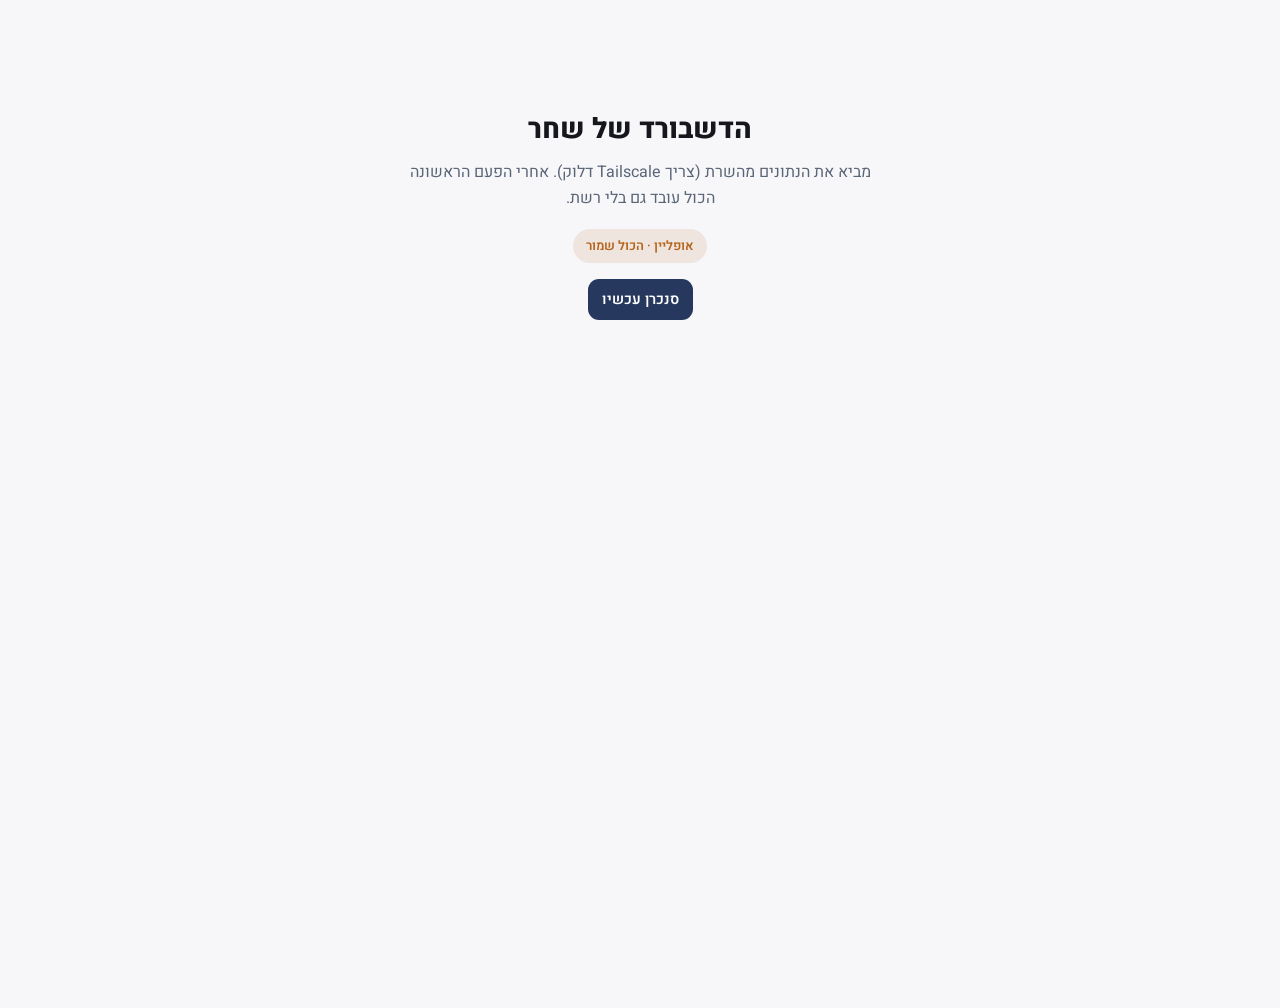
<file: index.html>
<!doctype html>
<html lang="he" dir="rtl">
<head>
<meta charset="utf-8">
<meta name="viewport" content="width=device-width, initial-scale=1, viewport-fit=cover">
<meta name="theme-color" content="#F7F7FA" media="(prefers-color-scheme: light)">
<meta name="theme-color" content="#000000" media="(prefers-color-scheme: dark)">
<meta name="apple-mobile-web-app-capable" content="yes">
<meta name="apple-mobile-web-app-title" content="דשבורד">
<meta name="apple-mobile-web-app-status-bar-style" content="default">
<link rel="manifest" href="manifest.webmanifest">
<link rel="apple-touch-icon" href="apple-touch-icon.png">
<link rel="icon" href="icon-192.png">
<title>הדשבורד של שחר</title>
<link id="app-font-link" rel="stylesheet" href="https://fonts.googleapis.com/css2?family=Heebo:wght@400;500;700;800&amp;family=Frank+Ruhl+Libre:wght@500&amp;display=swap">
<link id="app-style" rel="stylesheet" href="styles.css">
<link rel="stylesheet" href="finance.css">
<style>
  /* App shell additions (sync status, sign-in, welcome). The dashboard's own look is in styles.css. */
  [hidden]{display:none!important;}
  body{padding-top:env(safe-area-inset-top);padding-bottom:env(safe-area-inset-bottom);}
  .sync-pill{position:fixed;left:14px;bottom:calc(14px + env(safe-area-inset-bottom));z-index:60;border:0;cursor:pointer;
    font-family:'Heebo',-apple-system,sans-serif;font-size:13px;font-weight:600;padding:7px 13px;border-radius:999px;box-shadow:var(--shadow);}
  .sync-pill.ok{color:var(--ok);background:var(--ok-soft);backdrop-filter:blur(8px);-webkit-backdrop-filter:blur(8px);}
  .sync-pill.warn{color:var(--warn);background:var(--warn-soft);backdrop-filter:blur(8px);-webkit-backdrop-filter:blur(8px);}
  .sync-pill.err{color:var(--critical);background:var(--critical-soft);backdrop-filter:blur(8px);-webkit-backdrop-filter:blur(8px);}
  .sync-pill.busy{color:var(--accent);background:var(--surface);}
  .sync-panel{position:fixed;left:14px;right:14px;bottom:calc(60px + env(safe-area-inset-bottom));z-index:61;max-width:420px;
    background:var(--surface);border:1px solid var(--border);border-radius:20px;box-shadow:var(--shadow);padding:16px;}
  .sync-panel h3{margin:0 0 10px;font-size:16px;}
  .sync-row{display:flex;gap:8px;flex-wrap:wrap;margin-bottom:8px;}
  .sync-btn{font-family:'Heebo',sans-serif;font-weight:600;font-size:14.5px;border:0;border-radius:11px;padding:10px 14px;cursor:pointer;background:var(--accent);color:#fff;}
  .sync-btn.secondary{background:var(--surface-2);color:var(--text);border:1px solid var(--border);}
  .sync-muted{color:var(--text-muted);font-size:13px;margin:6px 0;}
  .sync-panel pre{white-space:pre-wrap;font:12px/1.5 'Heebo',sans-serif;color:var(--text-muted);max-height:180px;overflow:auto;margin:6px 0 0;}
  .sync-close{position:absolute;top:10px;left:12px;background:none;border:0;font-size:18px;color:var(--text-muted);cursor:pointer;}
  .welcome{max-width:520px;margin:12vh auto 0;padding:0 20px;text-align:center;}
  .welcome h1{font-size:28px;font-weight:800;margin:0 0 8px;}
  .welcome p{color:var(--text-muted);margin:0 0 18px;}
  .welcome .sync-row{justify-content:center;}
  .welcome .sync-pill{position:static;display:inline-block;margin-bottom:16px;box-shadow:none;}
  .setup-warn{background:var(--warn-soft);color:var(--warn);border-radius:12px;padding:10px 12px;font-size:14px;margin-bottom:14px;}
</style>
</head>
<body>
<div id="welcome" class="welcome">
  <h1>הדשבורד של שחר</h1>
  <p>מביא את הנתונים מהשרת (צריך Tailscale דלוק). אחרי הפעם הראשונה הכול עובד גם בלי רשת.</p>
  <div id="setupWarn" class="setup-warn" hidden>חסר Client ID בקובץ config.js.</div>
  <span class="sync-pill busy" data-sync-status>טוען…</span>
  <div class="sync-row"><button class="sync-btn" data-act="sync">סנכרן עכשיו</button></div>
  <div id="missingBox" hidden style="margin-top:22px">
    <p>החיבור ל-Drive עובד, אבל בקובצי ה-MEMORY.md עדיין אין את בלוק "נתוני הדשבורד".<br>פעם אחת: בחר את קובץ ההעברה שהכין Claude (<code>dashboard-migration.json</code>).</p>
    <label class="sync-btn" style="display:inline-block">בחר קובץ העברה<input id="migFile" type="file" accept=".json,application/json" hidden></label>
    <div id="migPreview" class="sync-muted" style="text-align:right;margin-top:14px;line-height:1.8"></div>
    <button id="migGo" class="sync-btn" hidden>אשר והעבר</button>
  </div>
</div>

<div id="app"></div>

<button id="syncPill" class="sync-pill busy" data-sync-status hidden>…</button>
<div id="syncPanel" class="sync-panel" hidden>
  <button id="syncClose" class="sync-close" aria-label="סגור">✕</button>
  <h3 id="syncTitle">סנכרון עם השרת</h3>
  <div class="sync-row"><button class="sync-btn" data-act="sync">סנכרן עכשיו</button></div>
  <div id="syncLast" class="sync-muted"></div>
  <div id="syncBridge" class="sync-muted"></div>
  <details><summary class="sync-muted">יומן סנכרון</summary><pre id="syncLog"></pre></details>
</div>

<script type="module" src="boot.js"></script>
</body>
</html>
</file>
<file: styles.css>
:root{
    --bg:#F7F7FA;
    --surface:#ffffff;
    --surface-2:#F2F4F8;
    --border:#EEEEF3;
    --text:#16161D;
    --text-muted:#5A6577;
    --accent:#26385E;
    --accent-strong:#18233D;
    --accent-soft:#E8EEF8;
    --ok:#1F7A5C;
    --ok-soft:rgba(31,122,92,0.12);
    --warn:#B5651D;
    --warn-soft:rgba(181,101,29,0.12);
    --critical:#C0362C;
    --critical-soft:rgba(192,54,44,0.10);
    --cat-blue:#26385E;
    --cat-violet:#5B7BB5;
    --cat-olive:#1F7A5C;
    --cat-orange:#B5651D;
    --cat-teal:#2E8C7A;
    --shadow: 0 1px 3px rgba(22,22,29,0.08);
    --hero:#26385E;
  }
  @media (prefers-color-scheme: dark){
    :root:not([data-theme="light"]){
      --bg:#0F1420;
      --surface:#18202E;
      --hero:#2C416C;
      --surface-2:#222B3B;
      --border:#2B3445;
      --text:#f5f5f7;
      --text-muted:#98989d;
      --accent:#8FB3F5;
      --accent-strong:#B5CDF8;
      --accent-soft:rgba(143,179,245,0.16);
      --ok:#30d158;
      --ok-soft:rgba(48,209,88,0.18);
      --warn:#ff9f0a;
      --warn-soft:rgba(255,159,10,0.18);
      --critical:#ff453a;
      --critical-soft:rgba(255,69,58,0.18);
      --cat-blue:#8FB3F5;
      --cat-violet:#bf5af2;
      --cat-olive:#30d158;
      --cat-orange:#ff9f0a;
      --cat-teal:#64d2ff;
      --shadow: 0 1px 2px rgba(0,0,0,0.4), 0 14px 32px -16px rgba(0,0,0,0.7);
    }
  }
  :root[data-theme="dark"]{
    --bg:#0F1420;
    --surface:#18202E;
      --hero:#2C416C;
    --surface-2:#222B3B;
    --border:#2B3445;
    --text:#f5f5f7;
    --text-muted:#98989d;
    --accent:#8FB3F5;
    --accent-strong:#B5CDF8;
    --accent-soft:rgba(143,179,245,0.16);
    --ok:#30d158;
    --ok-soft:rgba(48,209,88,0.18);
    --warn:#ff9f0a;
    --warn-soft:rgba(255,159,10,0.18);
    --critical:#ff453a;
    --critical-soft:rgba(255,69,58,0.18);
    --cat-blue:#8FB3F5;
    --cat-violet:#bf5af2;
    --cat-olive:#30d158;
    --cat-orange:#ff9f0a;
    --cat-teal:#64d2ff;
    --shadow: 0 1px 2px rgba(0,0,0,0.4), 0 14px 32px -16px rgba(0,0,0,0.7);
  }

  *{box-sizing:border-box;}
  html,body{margin:0;padding:0;}
  body{
    background:var(--bg);
    color:var(--text);
    font-family:'Heebo',-apple-system,'Segoe UI',sans-serif;
    direction:rtl;
    min-height:100vh;
    line-height:1.58;
  }
  #app{max-width:1180px;margin:0 auto;padding:30px 20px 64px;}

  h1,h2,h3{font-family:'Heebo',-apple-system,sans-serif;text-wrap:balance;margin:0;}
  .num{font-family:'Heebo',sans-serif;font-variant-numeric:tabular-nums;}
  a{color:inherit;}

  header.top{
    display:flex;justify-content:space-between;align-items:flex-end;gap:16px;
    margin-bottom:22px;padding-bottom:18px;border-bottom:1px solid var(--border);
    flex-wrap:wrap;
  }
  header.top .eyebrow{
    font-family:'Heebo',sans-serif;font-size:13.5px;letter-spacing:.08em;
    color:var(--accent);text-transform:uppercase;margin-bottom:6px;display:block;
  }
  header.top h1{font-size:30px;font-weight:800;color:var(--text);}
  header.top .sub{color:var(--text-muted);font-size:15.5px;margin-top:4px;}
  .status-strip{display:flex;gap:18px;flex-wrap:wrap;}
  .status-strip .stat{text-align:left;}
  .status-strip .stat .n{font-size:24px;font-weight:600;font-family:'Heebo',sans-serif;}
  .status-strip .stat .l{font-size:13px;color:var(--text-muted);letter-spacing:.03em;}

  /* Home grid of section cards */
  /* Home: row 1 tasks + finance, row 2 diet + sports, row 3 leisure + debts + sorties. Same on the phone. */
  .home-grid{display:grid;grid-template-columns:repeat(6,minmax(0,1fr));gap:12px;}
  .home-grid > *{grid-column:span 2;min-width:0;}
  .home-grid > *:nth-child(-n+4){grid-column:span 3;}
  @media (max-width:760px){
    .home-grid{gap:10px;}
    .home-grid .home-card .hc-head{padding:12px 12px 10px;}
    .home-grid .home-card .hc-head h2{font-size:15px;}
    .home-grid .home-card .hc-body{padding:10px 12px 12px;font-size:13px;}
    .home-grid .home-card .hc-task-row{flex-wrap:wrap;gap:2px 6px;font-size:13px;padding:4px 0;}
  }
  @media (max-width:760px){
    .home-grid > *:nth-child(n+5) .hc-head h2{font-size:14px;}
    .home-grid > *:nth-child(n+5) .hc-task-row, .home-grid > *:nth-child(n+5) .hc-debt-row{font-size:12px;}
    .home-grid .hc-debt-row{flex-wrap:wrap;gap:2px 6px;font-size:13px;padding:4px 0;}
    .home-grid .hc-fin-hero{padding:0 0 10px;}
    .home-grid .hc-fin-total{font-size:20px;}
    .home-grid .hc-fin-total-label{font-size:11.5px;}
    .home-grid .hc-fin-split{padding:9px 10px;border-radius:12px;gap:5px;}
    .home-grid .hc-fin-split-item{font-size:12px;flex-wrap:wrap;gap:0 6px;}
    .home-grid .workout-graph-labels{display:none;}
    .home-grid .hc-sub{display:none;}
  }
  .home-card{
    background:var(--surface);border:0;border-radius:12px;
    box-shadow:var(--shadow);display:block;text-decoration:none;color:inherit;
    transition:transform .15s ease, box-shadow .15s ease;overflow:hidden;
  }
  .home-card:hover{transform:translateY(-1px);box-shadow:0 4px 14px -6px rgba(22,22,29,0.18);}
  .home-card .hc-head{
    padding:18px 20px 14px;border-bottom:1px solid var(--border);
    display:flex;justify-content:space-between;align-items:center;
  }
  .home-card .hc-head h2{font-size:17px;font-weight:500;}
  .home-card .hc-head .arrow{color:var(--accent);font-size:16.5px;}
  .home-card .hc-body{padding:16px 20px 20px;}
  .home-card .hc-empty{color:var(--text-muted);font-size:14.5px;}
  .hc-head-title{display:flex;align-items:baseline;gap:9px;}
  .hc-amount{font-family:'Heebo',sans-serif;font-size:14.5px;font-weight:700;color:var(--accent-strong);}

  .mini-bars{display:flex;flex-direction:column;gap:8px;}
  .mini-bar-row{display:flex;align-items:center;gap:8px;}
  .mini-bar-label{flex:0 0 54px;font-size:13.5px;color:var(--text-muted);white-space:nowrap;overflow:hidden;text-overflow:ellipsis;}
  .mini-bar-track{flex:1;height:8px;border-radius:999px;background:var(--surface-2);overflow:hidden;}
  .mini-bar-fill{height:100%;border-radius:999px;position:relative;overflow:hidden;}
  .mini-bar-count{flex:0 0 14px;text-align:left;font-size:13.5px;font-weight:600;}

  .hc-task-row{display:flex;justify-content:space-between;gap:10px;font-size:15px;padding:5px 0;}
  .hc-task-row .badge-urgent{color:var(--warn);font-size:13px;font-family:'Heebo',sans-serif;}

  .hc-fin-row{display:flex;justify-content:space-between;font-size:15px;padding:5px 0;}
  .hc-fin-row .v{font-family:'Heebo',sans-serif;}

  .hc-debt-row{display:flex;justify-content:space-between;font-size:15px;padding:5px 0;}
  .hc-debt-row .v{font-family:'Heebo',sans-serif;}

  .hc-sport-row{display:flex;justify-content:space-between;font-size:15px;padding:5px 0;}
  .hc-sport-row .d{color:var(--text-muted);font-size:13.5px;font-family:'Heebo',sans-serif;}

  /* Back link + page title on detail pages */
  .back-link{
    display:inline-flex;align-items:center;gap:6px;font-size:18.5px;font-weight:700;color:var(--text-muted);
    text-decoration:none;margin-bottom:16px;font-family:'Heebo',-apple-system,sans-serif;
  }
  .back-link:hover{color:var(--accent);}
  .page-head{margin-bottom:20px;}
  .page-head h1{font-size:26px;font-weight:800;}
  .page-head .sub{color:var(--text-muted);font-size:15px;margin-top:4px;}
  .page-help{margin-top:22px;padding:14px 4px 0;border-top:1px solid var(--border);color:var(--text-muted);font-size:13.5px;line-height:1.6;}
  .page-help-title{font-weight:700;font-size:13.5px;color:var(--text);margin-bottom:4px;}

  .panel{
    background:var(--surface);
    border:1px solid var(--border);
    border-radius:24px;
    box-shadow:var(--shadow);
    overflow:hidden;
    margin-bottom:18px;
  }
  .panel-head{
    padding:18px 20px 16px;border-bottom:1px solid var(--border);
    display:flex;justify-content:space-between;align-items:center;gap:10px;
  }
  .panel-head h2{font-size:16.5px;font-weight:700;letter-spacing:.01em;}
  .panel-head .badge{
    font-family:'Heebo',sans-serif;font-size:13.5px;color:var(--text-muted);
    background:var(--surface-2);border:1px solid var(--border);border-radius:24px;padding:4px 12px;
  }
  .panel-body{padding:6px 0;}

  /* Tasks */
  .tasks-note{padding:14px 20px;font-size:14px;color:var(--text-muted);background:var(--surface-2);border-bottom:1px solid var(--border);}
  .task-cat{
    padding:12px 20px 3px;display:flex;align-items:center;justify-content:flex-start;gap:8px;
    -webkit-user-select:none;user-select:none;
  }
  .task-cat .drag-hint{color:var(--text-muted);font-size:15px;opacity:.5;line-height:1;flex:0 0 auto;
    cursor:grab;touch-action:none;padding:4px 6px;margin:-4px -6px;}
  .task-cat .drag-hint:active{cursor:grabbing;}
  .task-cat .cat-name{
    font-size:19px;font-weight:800;letter-spacing:.02em;color:var(--text);
    text-transform:uppercase;
  }
  .task-cat-group.dragging{opacity:.45;}
  .edit-t-btn, .del-t-btn{
    background:none;border:none;cursor:pointer;font-size:14.5px;color:var(--border);padding:3px 5px;flex:0 0 auto;
  }
  .edit-t-btn:hover{color:var(--accent);}
  .del-t-btn:hover{color:var(--critical);}
  .task-drag-handle{
    color:var(--text-muted);font-size:14px;opacity:.35;line-height:1;flex:0 0 auto;
    cursor:grab;touch-action:none;-webkit-user-select:none;user-select:none;padding:2px 5px;
  }
  .task-drag-handle:hover{opacity:.8;}
  .task-drag-handle:active{cursor:grabbing;}
  ul.tasks{list-style:none;margin:0;padding:0 8px 6px;}
  ul.tasks li{
    display:flex;align-items:center;flex-wrap:wrap;gap:6px 10px;
    padding:9px 12px;border-radius:11px;
  }
  ul.tasks li:hover{background:var(--surface-2);}
  ul.tasks li.dragging{opacity:.45;background:var(--surface-2);}
  .leisure-item-main{display:flex;flex-direction:column;gap:1px;flex:1;min-width:0;}
  .leisure-note{font-size:13px;color:var(--text-muted);}
  .leisure-note-pending{font-size:13px;color:var(--text-muted);font-style:italic;opacity:.8;}
  .leisure-note-unknown{font-size:13px;color:var(--warn);}
  .panel-head-left{display:flex;align-items:center;gap:6px;min-width:0;}
  .leisure-sec-drag{
    color:var(--text-muted);font-size:15px;opacity:.4;line-height:1;flex:0 0 auto;
    cursor:grab;touch-action:none;-webkit-user-select:none;user-select:none;padding:2px 4px;
  }
  .leisure-sec-drag:hover{opacity:.85;}
  .leisure-sec-drag:active{cursor:grabbing;}
  .leisure-section-group.dragging{opacity:.45;}
  ul.tasks li input[type=checkbox]{
    appearance:none;-webkit-appearance:none;width:19px;height:19px;flex:0 0 19px;
    border:1.5px solid var(--border);border-radius:7px;margin-top:2px;
    display:grid;place-content:center;cursor:pointer;background:var(--surface);
  }
  ul.tasks li input[type=checkbox]:checked{background:var(--ok);border-color:var(--ok);}
  ul.tasks li input[type=checkbox]:checked::after{content:"✓";color:#fff;font-size:14.5px;font-weight:700;}
  ul.tasks li span.txt{font-size:15.5px;flex:1;}
  .star-btn{
    background:none;border:none;cursor:pointer;font-size:16.5px;line-height:1;padding:3px;
    color:var(--border);flex:0 0 auto;
  }
  .star-btn.on{color:var(--warn);}
  .tamar-btn{
    background:none;border:none;cursor:pointer;font-size:16.5px;line-height:1;padding:3px;
    color:var(--border);flex:0 0 auto;
  }
  .tamar-btn.on{color:var(--cat-violet);}
  .cat-select{
    font-family:'Heebo',sans-serif;font-size:13.5px;color:var(--text-muted);
    background:var(--surface-2);border:1px solid var(--border);border-radius:9px;
    padding:4px 7px;flex:0 0 auto;max-width:120px;cursor:pointer;
  }
  .note-input{
    font-family:'Heebo',sans-serif;font-size:13.5px;color:var(--text);
    background:transparent;border:1px solid transparent;border-radius:8px;
    padding:5px 10px;flex:1 1 140px;max-width:220px;min-width:90px;
    transition:background .15s ease, border-color .15s ease;
  }
  .note-input:hover{background:var(--surface-2);}
  .note-input:focus{background:var(--surface-2);border-color:var(--accent);outline:none;}
  .note-input::placeholder{color:var(--text-muted);opacity:.65;}
  .note-link{
    display:inline-flex;align-items:center;justify-content:center;width:24px;height:24px;
    border-radius:9px;background:var(--accent-soft);color:var(--accent);text-decoration:none;
    font-size:14px;flex:0 0 auto;
  }
  .note-link:hover{background:var(--accent);color:#fff;}
  .cal-btn{
    background:none;border:none;cursor:pointer;font-size:14.5px;color:var(--border);padding:3px 5px;flex:0 0 auto;
  }
  .cal-btn:hover{color:var(--accent);}
  .cal-linked{
    display:inline-flex;align-items:center;gap:4px;font-size:13.5px;color:var(--ok);
    background:var(--ok-soft);border-radius:8px;padding:4px 10px;flex:0 0 auto;white-space:nowrap;
    font-family:'Heebo',sans-serif;
  }
  .cal-linked.stale{color:var(--warn);background:var(--warn-soft);}
  .cal-linked .unlink{
    background:none;border:none;cursor:pointer;color:inherit;font-size:13px;padding:0 0 0 2px;line-height:1;
    font-family:'Heebo',sans-serif;
  }
  /* Task row wrappers: invisible on desktop (children behave as direct flex items) */
  .task-actions, .cat-move{display:contents;}
  .cat-move-icon{display:none;}
  /* Phone layout for task rows: text gets the width, other controls shrink to
     small icons, the note sits on a compact second line (hidden when empty
     until the row is tapped). Every task = 1–2 lines. */
  @media (max-width:600px){
    #app{padding:20px 10px 48px;}
    /* Scroll gutter on the right (RTL start side): a strip with no drag
       handles, so a thumb swipe there always scrolls the page. */
    .task-cat{padding:10px 26px 2px 10px;}
    .task-cat .cat-name{font-size:16px;}
    ul.tasks.task-list{padding:0 26px 4px 2px;}
    ul.task-list > li{
      display:grid;grid-template-columns:auto auto minmax(0,1fr) auto;
      column-gap:6px;row-gap:1px;align-items:center;padding:5px 6px;border-radius:9px;
    }
    ul.task-list > li .task-drag-handle{grid-column:1;padding:2px 1px;font-size:12px;}
    ul.task-list > li input[type=checkbox]{grid-column:2;width:18px;height:18px;flex:none;margin:0;}
    ul.task-list > li span.txt{grid-column:3;font-size:14.5px;line-height:1.35;min-width:0;}
    ul.task-list > li .task-actions{grid-column:4;display:flex;align-items:center;gap:0;}
    ul.task-list .star-btn{font-size:15px;padding:3px 3px;}
    ul.task-list .cal-btn{font-size:13px;padding:3px 3px;}
    ul.task-list .note-link{width:22px;height:22px;font-size:12px;border-radius:7px;}
    ul.task-list .cat-move{display:inline-flex;position:relative;width:24px;height:24px;align-items:center;justify-content:center;}
    ul.task-list .cat-move-icon{display:block;font-size:14px;color:var(--text-muted);opacity:.6;line-height:1;}
    ul.task-list .cat-move .cat-select{position:absolute;inset:0;width:100%;height:100%;max-width:none;opacity:0;font-size:16px;padding:0;}
    ul.task-list > li .cal-linked{grid-column:3 / -1;justify-self:start;font-size:11.5px;padding:2px 8px;}
    ul.task-list > li .note-input{
      grid-column:3 / -1;max-width:none;min-width:0;width:100%;
      font-size:12.5px;color:var(--text-muted);padding:1px 6px;margin:0 -6px;border-radius:6px;
    }
    ul.task-list > li .note-input:placeholder-shown{display:none;}
    ul.task-list > li:focus-within .note-input:placeholder-shown{display:block;}
    ul.task-list > li .cal-panel{grid-column:1 / -1;}
    ul.task-list .cat-move:has(.w-edit-row){width:auto;height:auto;}
    ul.task-list .cat-move:has(.w-edit-row) .cat-move-icon{display:none;}
  }
  .cal-panel{
    flex:1 1 100%;display:flex;flex-direction:column;gap:8px;
    background:var(--surface-2);border:1px solid var(--border);border-radius:11px;padding:12px 14px;margin-top:4px;
  }
  .cal-panel-row{display:flex;gap:8px;flex-wrap:wrap;}
  .cal-panel select, .cal-panel input[type=text]{
    font-family:'Heebo',sans-serif;font-size:14px;padding:7px 10px;
    border:1px solid var(--border);border-radius:9px;background:var(--surface);color:var(--text);
  }
  .cal-panel select{flex:1 1 120px;}
  .cal-panel input[type=text]{flex:2 1 160px;}
  .cal-panel button{
    font-family:'Heebo',sans-serif;font-weight:600;font-size:14px;border:none;border-radius:9px;
    padding:7px 14px;cursor:pointer;flex:0 0 auto;
  }
  .cal-panel button.search{background:var(--accent);color:#fff;}
  .cal-panel button.search:hover{background:var(--accent-strong);}
  .cal-panel button.cancel{background:var(--surface);color:var(--text-muted);border:1px solid var(--border);}
  .cal-results{display:flex;flex-direction:column;gap:4px;}
  .cal-result-item{
    display:flex;justify-content:space-between;align-items:center;gap:8px;flex-wrap:wrap;
    background:var(--surface);border:1px solid var(--border);border-radius:8px;padding:7px 12px;font-size:14px;
  }
  .cal-result-item button{
    background:var(--ok-soft);color:var(--ok);border:none;border-radius:8px;padding:4px 11px;
    font-size:13.5px;cursor:pointer;font-family:'Heebo',sans-serif;font-weight:600;flex:0 0 auto;
  }
  .cal-empty{font-size:13.5px;color:var(--text-muted);}
  .add-task-panel{padding:16px 20px;border-bottom:1px solid var(--border);background:var(--surface-2);}
  .add-task-row{display:flex;gap:8px;flex-wrap:wrap;}
  .add-task-row input[type=text]{
    font-family:'Heebo',sans-serif;font-size:15px;padding:10px 12px;
    border:1px solid var(--border);border-radius:11px;background:var(--surface);color:var(--text);
  }
  .add-task-row input[name=txt]{flex:2 1 200px;}
  .add-task-row input[name=cat]{flex:1 1 130px;}
  .add-task-row button{
    background:var(--accent);color:#fff;border:none;border-radius:11px;padding:10px 18px;
    font-family:'Heebo',sans-serif;font-weight:600;font-size:15px;cursor:pointer;flex:0 0 auto;
  }
  .add-task-row button:hover{background:var(--accent-strong);}
  .edit-t-row{display:flex;gap:6px;align-items:center;flex:1;}
  .edit-t-row input[type=text]{
    flex:1;font-family:'Heebo',sans-serif;font-size:15px;padding:6px 10px;
    border:1px solid var(--border);border-radius:8px;background:var(--surface);color:var(--text);
  }
  .edit-t-row button{
    background:var(--ok-soft);color:var(--ok);border:none;border-radius:8px;padding:6px 12px;
    font-size:13.5px;cursor:pointer;font-family:'Heebo',sans-serif;font-weight:600;flex:0 0 auto;
  }
  /* Inline click-to-edit text (tasks, exercises, leisure items) */
  .inline-edit{
    cursor:text;border-radius:7px;padding:2px 6px;margin:-2px -6px;
    outline:none;border:1px solid transparent;
    transition:background .15s ease, border-color .15s ease;
    white-space:pre-wrap;word-break:break-word;
  }
  .inline-edit:hover{background:var(--surface-2);}
  ul.tasks li:hover .inline-edit:hover{background:var(--surface);}
  .inline-edit:focus{background:var(--surface);border-color:var(--accent);}
  .inline-edit:empty::before{content:attr(data-ph);color:var(--text-muted);opacity:.65;pointer-events:none;}
  .inline-edit{text-align:right;}
  .inline-note{display:block;min-height:1.4em;}
  .inline-note.is-empty{opacity:0;transition:opacity .15s ease;}
  li:hover .inline-note.is-empty, .debt-item:hover .inline-note.is-empty, .inline-note.is-empty:focus, td.exname:hover .inline-note.is-empty{opacity:1;}
  @media (hover:none){ .inline-note.is-empty{opacity:.7;} }
  .inline-note.warn:empty::before{color:var(--warn);opacity:1;}
  .inline-note.pending:empty::before{font-style:italic;}
  td.exname .inline-edit{display:inline-block;}
  td.exname .sr.inline-edit{display:block;width:fit-content;min-width:40px;margin-top:2px;}
  /* Compact multi-column grid (cooking recipes) */
  ul.tasks.grid-list{display:grid;grid-template-columns:repeat(3,minmax(0,1fr));gap:2px 8px;padding:4px 8px 8px;}
  ul.tasks.grid-list li{padding:6px 10px;gap:4px 6px;flex-wrap:nowrap;align-items:flex-start;}
  ul.tasks.grid-list li .task-drag-handle, ul.tasks.grid-list li .tamar-btn, ul.tasks.grid-list li .del-t-btn{margin-top:2px;}
  ul.tasks.grid-list li span.txt{font-size:15px;}
  ul.tasks.grid-list .inline-note{min-height:0;}
  ul.tasks.grid-list .inline-note.is-empty{display:none;}
  ul.tasks.grid-list li:focus-within .inline-note.is-empty{display:block;}
  @media (max-width:900px){ ul.tasks.grid-list{grid-template-columns:repeat(2,minmax(0,1fr));} }
  @media (max-width:420px){ ul.tasks.grid-list li{padding:6px 6px;} ul.tasks.grid-list li span.txt{font-size:14px;} }
  /* Debts inline edit */
  .debt-item .inline-edit{display:block;width:fit-content;max-width:100%;min-width:60px;}
  .debt-item .note.inline-edit{width:auto;margin:4px 0 0;padding:7px 12px;border-radius:8px;}
  .debt-item .note.inline-note.is-empty{background:transparent;padding:2px 12px;}
  .debt-item .inline-note.is-empty{display:none;}
  .debt-item:hover .inline-note.is-empty, .debt-item:focus-within .inline-note.is-empty{display:block;}
  @media (hover:none){ .debt-item .inline-note.is-empty{display:block;} }
  #app.saving{opacity:.55;pointer-events:none;transition:opacity .15s ease;}
  .save-toast{
    position:fixed;bottom:18px;left:50%;transform:translateX(-50%);
    background:var(--surface);border:1px solid var(--border);padding:9px 18px;border-radius:24px;
    font-size:14px;color:var(--text-muted);box-shadow:var(--shadow);z-index:50;
    font-family:'Heebo',sans-serif;
  }

  /* Finance */
  .fin-hero{padding:18px 20px 14px;border-bottom:1px solid var(--border);}
  .fin-hero .n{font-size:32px;font-weight:700;font-family:'Heebo',sans-serif;}
  .fin-hero .l{font-size:13.5px;color:var(--text-muted);margin-top:2px;}
  table.fin{width:100%;border-collapse:collapse;font-size:14.5px;}
  table.fin td{padding:9px 20px;border-bottom:1px solid var(--border);}
  table.fin tr:last-child td{border-bottom:none;}
  table.fin td.v{text-align:left;font-family:'Heebo',sans-serif;white-space:nowrap;}
  table.fin td.pill{width:1%;}
  .pill{
    font-size:12px;padding:3px 9px;border-radius:24px;white-space:nowrap;
    font-family:'Heebo',sans-serif;font-weight:600;
  }
  .pill.ok{background:var(--ok-soft);color:var(--ok);}
  .pill.warn{background:var(--warn-soft);color:var(--warn);}

  .fin-block{padding:14px 20px;border-top:1px solid var(--border);}
  .fin-block:first-child{border-top:none;}
  .fin-block h3{font-size:13.5px;font-weight:700;color:var(--text-muted);text-transform:uppercase;letter-spacing:.04em;margin-bottom:8px;}
  .fin-row{display:flex;justify-content:space-between;font-size:14.5px;padding:3px 0;}
  .fin-row .v{font-family:'Heebo',sans-serif;}
  .fin-row.neg .v{color:var(--critical);}
  .fin-sub{font-size:13.5px;color:var(--text-muted);padding:2px 0 2px 14px;display:flex;justify-content:space-between;}

  .bar-block{padding:16px 20px;}
  .bar-row{margin-bottom:14px;}
  .bar-row:last-child{margin-bottom:0;}
  .bar-row .bar-label{display:flex;justify-content:space-between;font-size:14.5px;margin-bottom:5px;}
  .bar-row .bar-label .tk{font-weight:700;font-family:'Heebo',sans-serif;}
  .bar-row .bar-label .pc{color:var(--text-muted);}
  .bar-track{height:11px;border-radius:999px;background:var(--surface-2);overflow:hidden;}
  .bar-fill{height:100%;border-radius:999px;position:relative;overflow:hidden;}
  .bar-fill::after, .mini-bar-fill::after{content:'';position:absolute;inset:0;background:linear-gradient(180deg, rgba(255,255,255,.4), rgba(255,255,255,0) 65%);}
  .bar-meta{display:flex;justify-content:space-between;font-size:13.5px;color:var(--text-muted);margin-top:4px;font-family:'Heebo',sans-serif;}
  .bar-meta .chg.up{color:var(--ok);}
  .bar-meta .chg.down{color:var(--critical);}
  .price-note{padding:12px 20px;font-size:13.5px;color:var(--text-muted);background:var(--surface-2);border-top:1px solid var(--border);}

  .stat-tiles{display:grid;grid-template-columns:1fr 1fr;gap:12px;padding:16px 20px;}
  .stat-tile{background:var(--surface-2);border:1px solid var(--border);border-radius:17px;padding:14px 16px;}
  .stat-tile .n{font-size:20.5px;font-weight:700;font-family:'Heebo',sans-serif;}
  .stat-tile .l{font-size:13.5px;color:var(--text-muted);margin-top:2px;}
  .stat-tile .l2{font-size:13px;color:var(--text-muted);margin-top:6px;}

  /* Debts */
  .debt-group{padding:16px 20px;border-bottom:1px solid var(--border);}
  .debt-group:last-child{border-bottom:none;}
  .debt-group h3{font-size:19.5px;font-weight:800;color:var(--text);margin-bottom:12px;}
  .debt-item{padding:8px 0;border-top:1px solid var(--border);}
  .debt-item:first-child{border-top:none;}
  .debt-item .who{font-size:15.5px;font-weight:600;}
  .debt-item .item{font-size:14.5px;color:var(--text-muted);margin-top:2px;}
  .debt-item .note{font-size:13.5px;color:var(--text-muted);margin-top:4px;background:var(--surface-2);border-radius:8px;padding:7px 12px;}
  .debt-item{position:relative;}
  .debt-item .debt-del{float:left;margin-top:2px;}
  .debt-add-row select{
    font-family:'Heebo',sans-serif;font-size:15px;padding:10px 12px;flex:1 1 130px;
    border:1px solid var(--border);border-radius:11px;background:var(--surface);color:var(--text);
  }
  .debt-add-row input[name=debtperson]{flex:1 1 120px;}
  .debt-add-row input[name=debtitem]{flex:2 1 170px;}
  .debt-add-row input[name=debtnote]{flex:2 1 170px;}
  .debt-empty{font-size:14.5px;color:var(--text-muted);padding:4px 0;}

  /* Sports */
  .day-card{padding:16px 20px;border-bottom:1px solid var(--border);}
  .day-card:last-child{border-bottom:none;}
  .day-card .day-head{display:flex;justify-content:space-between;align-items:center;margin-bottom:10px;flex-wrap:wrap;gap:8px;}
  .day-card h3{font-size:15.5px;font-weight:700;}
  .day-card .last-done{font-size:13px;color:var(--text-muted);font-family:'Heebo',sans-serif;}
  .log-btn{
    font-family:'Heebo',sans-serif;font-weight:600;font-size:14px;
    background:var(--accent-soft);color:var(--accent-strong);border:1px solid transparent;
    border-radius:11px;padding:9px 16px;cursor:pointer;transition:background .15s ease;
  }
  .log-btn:hover{background:var(--accent);color:#fff;}
  table.ex{width:100%;border-collapse:collapse;font-size:14.5px;}
  table.ex td{padding:10px 5px;border-bottom:1px solid var(--border);vertical-align:middle;}
  table.ex tr:last-child td{border-bottom:none;}
  table.ex td.exname{font-size:14.5px;}
  table.ex td.exname .sr{display:block;font-size:13px;color:var(--text-muted);margin-top:2px;}
  table.ex td.exw{font-family:'Heebo',sans-serif;white-space:nowrap;text-align:left;}
  table.ex td.exw .lastdate{display:block;font-size:12.5px;color:var(--text-muted);font-weight:400;margin-top:2px;}
  table.ex td.exyt{text-align:left;width:1%;}
  .yt-link{
    display:inline-flex;align-items:center;justify-content:center;width:28px;height:28px;
    border-radius:10px;background:var(--critical-soft);color:var(--critical);text-decoration:none;font-size:14.5px;
  }
  .yt-link:hover{background:var(--critical);color:#fff;}
  .edit-w-btn{
    background:none;border:1px solid var(--border);border-radius:8px;color:var(--text-muted);
    font-size:13px;padding:4px 9px;cursor:pointer;margin-right:6px;font-family:'Heebo',sans-serif;
  }
  .edit-w-btn:hover{border-color:var(--accent);color:var(--accent);}
  .w-edit-row{display:flex;gap:6px;align-items:center;justify-content:flex-end;}
  .w-edit-row input[type=number]{
    width:64px;font-family:'Heebo',sans-serif;font-size:14.5px;padding:5px 7px;
    border:1px solid var(--border);border-radius:8px;background:var(--surface);color:var(--text);
  }
  .w-edit-row button{
    background:var(--ok-soft);color:var(--ok);border:none;border-radius:8px;padding:5px 11px;
    font-size:13.5px;cursor:pointer;font-family:'Heebo',sans-serif;font-weight:600;
  }
  .sports-note{padding:16px 20px;color:var(--text-muted);font-size:14px;background:var(--surface-2);}
  table.ex td.exmove{width:1%;white-space:nowrap;}
  .ex-drag-handle{
    background:none;border:1px solid var(--border);border-radius:7px;color:var(--text-muted);
    font-size:15px;width:26px;height:26px;line-height:1;cursor:grab;padding:0;
    touch-action:none;-webkit-user-select:none;user-select:none;
  }
  .ex-drag-handle:hover{border-color:var(--accent);color:var(--accent);}
  .ex-drag-handle:active{cursor:grabbing;}
  table.ex tr.dragging{opacity:.45;background:var(--surface-2);}
  .edit-ex-btn{
    background:none;border:none;cursor:pointer;font-size:13.5px;color:var(--border);padding:3px 5px;margin-right:2px;
  }
  .edit-ex-btn:hover{color:var(--accent);}
  .edit-ex-row{display:flex;flex-direction:column;gap:6px;padding:4px 0;}
  .edit-ex-row input[type=text]{
    font-family:'Heebo',sans-serif;font-size:14px;padding:6px 10px;width:100%;
    border:1px solid var(--border);border-radius:8px;background:var(--surface);color:var(--text);
  }
  .edit-ex-row .erow-actions{display:flex;gap:6px;}
  .edit-ex-row button{
    background:var(--ok-soft);color:var(--ok);border:none;border-radius:8px;padding:5px 12px;
    font-size:13.5px;cursor:pointer;font-family:'Heebo',sans-serif;font-weight:600;
  }
  .del-ex-btn{
    background:none;border:none;cursor:pointer;font-size:13.5px;color:var(--border);padding:3px 5px;margin-right:2px;
  }
  .del-ex-btn:hover{color:var(--critical);}
  .add-ex-panel{padding:14px 20px;border-top:1px solid var(--border);background:var(--surface-2);}
  .add-ex-row{display:flex;gap:8px;flex-wrap:wrap;}
  .add-ex-row input[type=text]{
    font-family:'Heebo',sans-serif;font-size:14.5px;padding:9px 11px;
    border:1px solid var(--border);border-radius:11px;background:var(--surface);color:var(--text);
  }
  .add-ex-row .add-ex-name-input{flex:2 1 160px;}
  .add-ex-row .add-ex-sr-input{flex:1 1 130px;}
  .add-ex-row button{
    background:var(--accent);color:#fff;border:none;border-radius:11px;padding:9px 16px;
    font-family:'Heebo',sans-serif;font-weight:600;font-size:14.5px;cursor:pointer;flex:0 0 auto;
  }
  .add-ex-row button:hover{background:var(--accent-strong);}

  /* Workout graph (daily timeline)
     direction:ltr is intentional: the SVG's own x-coordinates are never
     mirrored by the page's RTL context, so the flex rows sitting under it
     (labels, legend) must be forced to the same LTR order or they end up
     reversed relative to the dots/letters above them. */
  .workout-graph-wrap{padding:18px 20px 20px;direction:ltr;}
  .workout-graph-wrap.compact{padding:2px 0 0;}
  .workout-graph-svg{width:100%;height:auto;display:block;overflow:visible;}
  .workout-graph-labels{display:flex;justify-content:space-between;margin-top:2px;padding:0 2px;}
  .workout-graph-labels .wgl{font-size:12.5px;color:var(--text-muted);font-family:'Heebo',sans-serif;flex:1;text-align:center;}
  .workout-graph-labels .wgl.today{color:var(--accent-strong);font-weight:700;}
  .workout-graph-labels.compact-labels .wgl{font-size:11.5px;}
  .workout-graph-legend{display:flex;flex-wrap:wrap;gap:14px;margin-top:14px;padding-top:12px;border-top:1px solid var(--border);}
  .workout-graph-legend .wgl-item{display:flex;align-items:center;gap:6px;font-size:13.5px;color:var(--text-muted);}
  .workout-graph-legend .dot{width:10px;height:10px;border-radius:50%;display:inline-block;flex:0 0 auto;}
  @media (max-width:480px){ .workout-graph-labels .wgl:nth-child(odd){ visibility:hidden; } }
  .runs-form{padding:16px 20px;border-bottom:1px solid var(--border);background:var(--surface-2);}
  .runs-form-row{display:flex;gap:8px;flex-wrap:wrap;}
  .runs-form-row input{
    font-family:'Heebo',sans-serif;font-size:15px;padding:10px 12px;
    border:1px solid var(--border);border-radius:11px;background:var(--surface);color:var(--text);
  }
  .runs-form-row input[name=rundate]{flex:1 1 150px;}
  .runs-form-row input[name=runkm]{flex:1 1 90px;}
  .runs-form-row input[name=runmin]{flex:1 1 90px;}
  .runs-form-row select{
    font-family:'Heebo',sans-serif;font-size:15px;padding:10px 12px;
    border:1px solid var(--border);border-radius:11px;background:var(--surface);color:var(--text);
  }
  .runs-form-row select[name=wlday]{flex:1 1 130px;}
  .runs-form-row input[name=wldate]{flex:1 1 150px;}
  .runs-form-row button{
    background:var(--accent);color:#fff;border:none;border-radius:11px;padding:10px 18px;
    font-family:'Heebo',sans-serif;font-weight:600;font-size:15px;cursor:pointer;flex:0 0 auto;
  }
  .runs-form-row button:hover{background:var(--accent-strong);}
  .run-row{padding:14px 20px;border-bottom:1px solid var(--border);}
  .run-row:last-child{border-bottom:none;}
  .run-row-head{display:flex;align-items:center;gap:10px;flex-wrap:wrap;margin-bottom:6px;}
  .run-row .run-date{font-weight:700;font-size:15px;font-family:'Heebo',sans-serif;}
  .run-row .run-meta{font-size:14px;color:var(--text-muted);font-family:'Heebo',sans-serif;flex:1;}
  .run-del{
    background:none;border:1px solid var(--border);border-radius:8px;color:var(--text-muted);
    font-size:13px;padding:4px 9px;cursor:pointer;font-family:'Heebo',sans-serif;flex:0 0 auto;
  }
  .run-del:hover{border-color:var(--critical);color:var(--critical);}

  footer.foot{
    margin-top:22px;text-align:center;font-size:13.5px;color:var(--text-muted);
    font-family:'Heebo',sans-serif;
  }

  /* Finance tiles (Phase 2 redesign) */
  .fin-grid{display:grid;grid-template-columns:repeat(auto-fit,minmax(260px,1fr));gap:14px;margin-bottom:18px;}
  .fin-tile{
    background:var(--surface);border:1px solid var(--border);border-radius:24px;
    box-shadow:var(--shadow);overflow:hidden;padding:18px 20px;display:flex;flex-direction:column;gap:10px;
  }
  .fin-tile.wide{grid-column:1 / -1;}
  .fin-tile-top{display:flex;justify-content:space-between;align-items:center;gap:10px;flex-wrap:wrap;}
  .fin-tile-badge{
    display:inline-flex;align-items:center;gap:6px;font-size:13px;font-weight:700;
    padding:4px 12px;border-radius:24px;font-family:'Heebo',sans-serif;white-space:nowrap;
    background:var(--surface-2);
  }
  .fin-tile-badge .dot{width:8px;height:8px;border-radius:50%;display:inline-block;}
  .fin-tile-title{font-size:16px;font-weight:700;}
  .fin-tile-value{font-size:24px;font-weight:700;font-family:'Heebo',sans-serif;margin-top:2px;}
  .fin-tile-change{
    display:inline-flex;align-items:center;gap:4px;font-size:13.5px;font-weight:700;
    font-family:'Heebo',sans-serif;padding:3px 11px;border-radius:24px;white-space:nowrap;
  }
  .fin-tile-change.up{color:var(--ok);background:var(--ok-soft);}
  .fin-tile-change.down{color:var(--critical);background:var(--critical-soft);}
  .fin-tile-change.flat{color:var(--text-muted);background:var(--surface-2);}
  .fin-tile-sub{display:flex;flex-direction:column;gap:8px;margin-top:2px;}
  .fin-tile-sub-row .sr-top{display:flex;justify-content:space-between;font-size:13.5px;color:var(--text-muted);margin-bottom:3px;}
  .fin-tile-sub-row .sr-top .v{font-family:'Heebo',sans-serif;color:var(--text);}
  .fin-tile-meta{margin-top:auto;padding-top:10px;border-top:1px solid var(--border);display:flex;flex-direction:column;gap:3px;}
  .fin-tile-meta-row{font-size:13px;color:var(--text-muted);display:flex;justify-content:space-between;gap:8px;}
  .fin-tile-meta-row .v{font-family:'Heebo',sans-serif;color:var(--text-muted);}
  .fin-tile-nolive{font-size:12.5px;color:var(--text-muted);}

  /* Insurance */
  .ins-cov-list{display:flex;flex-direction:column;margin-top:2px;}
  .ins-cov-row{display:flex;justify-content:space-between;gap:10px;font-size:14px;padding:5px 0;border-top:1px solid var(--border);}
  .ins-cov-row:first-child{border-top:none;}
  .ins-cov-row .v{font-family:'Heebo',sans-serif;color:var(--text-muted);white-space:nowrap;}

  .fin-ibkr-holdings{display:flex;flex-direction:column;gap:10px;margin-top:4px;}
  .fin-holding-row{background:var(--surface-2);border:1px solid var(--border);border-radius:17px;padding:11px 14px;}
  .fin-holding-top{display:flex;justify-content:space-between;align-items:flex-start;gap:10px;font-size:14px;flex-wrap:wrap;}
  .fin-holding-top .tk{font-weight:700;font-family:'Heebo',sans-serif;}
  .fin-holding-top .nm{color:var(--text-muted);font-size:13.5px;}
  .fin-holding-vals{display:flex;justify-content:space-between;font-size:13.5px;color:var(--text-muted);margin-top:5px;font-family:'Heebo',sans-serif;}

  /* Per-holding return display: "since purchase" is the primary, large/bold
     figure; "daily" is the secondary, smaller/quieter figure beneath it. */
  .fin-return-block{display:flex;flex-direction:column;align-items:flex-end;gap:2px;flex:0 0 auto;}
  .fin-return-row{display:flex;align-items:baseline;gap:6px;}
  .fin-return-row .rlabel{font-size:10.5px;font-weight:600;color:var(--text-muted);text-transform:uppercase;letter-spacing:.04em;font-family:'Heebo',-apple-system,sans-serif;}
  .fin-return-since{font-family:'Heebo',sans-serif;font-weight:800;font-size:19px;line-height:1.1;}
  .fin-return-since.up{color:var(--ok);}
  .fin-return-since.down{color:var(--critical);}
  .fin-return-since.flat{color:var(--text-muted);font-weight:600;font-size:13.5px;}
  .fin-return-daily{font-family:'Heebo',sans-serif;font-weight:600;font-size:12px;line-height:1.1;opacity:.8;}
  .fin-return-daily.up{color:var(--ok);}
  .fin-return-daily.down{color:var(--critical);}
  .fin-return-daily.flat{color:var(--text-muted);opacity:.8;}

  /* Home finance card (Phase 3 redesign) */
  .hc-fin-hero{text-align:center;padding:2px 0 14px;}
  .hc-fin-total{font-size:29px;font-weight:800;font-family:'Heebo',sans-serif;letter-spacing:-.01em;}
  .hc-fin-total-label{font-size:13.5px;color:var(--text-muted);margin-top:3px;}
  .hc-fin-split{background:var(--surface-2);border-radius:17px;padding:13px 16px;display:flex;flex-direction:column;gap:7px;}
  .hc-fin-split-item{display:flex;justify-content:space-between;align-items:center;font-size:14.5px;}
  .hc-fin-split-item .l{color:var(--text-muted);}
  .hc-fin-split-item .v{font-family:'Heebo',sans-serif;font-weight:700;}

  /* Finance page: top-level sections + investment sub-ranges (Phase 3 redesign) */
  .fin-section{margin-bottom:32px;}
  .fin-section-head{display:flex;align-items:baseline;justify-content:space-between;gap:10px;margin-bottom:14px;padding:0 2px;}
  .fin-section-head h2{font-size:22.5px;font-weight:800;letter-spacing:-.01em;}
  .fin-section-num{font-family:'Heebo',sans-serif;font-size:17.5px;font-weight:700;color:var(--text-muted);}
  .fin-subsection{margin-bottom:18px;}
  .fin-subsection-head{display:flex;align-items:center;justify-content:space-between;gap:8px;margin-bottom:10px;padding:0 2px;}
  .fin-subsection-head h3{font-size:14px;font-weight:700;color:var(--text-muted);text-transform:uppercase;letter-spacing:.05em;}
  .fin-subsection-total{font-family:'Heebo',sans-serif;font-size:14.5px;font-weight:700;color:var(--text);}

  /* Sports: editable workout types */
  .day-title-row{display:flex;align-items:center;gap:6px;}
  .day-dot{width:10px;height:10px;border-radius:50%;flex:0 0 auto;}
  .day-card h3.inline-edit{display:inline-block;min-width:60px;}
  .add-day-panel{border-top:1px solid var(--border);}

  /* Diet page: daily log, weekly calorie budget, daily protein, weekly weight */
  .dz-panel{padding:16px 18px;display:flex;flex-direction:column;gap:12px;}
  .dz-panel h2{font-size:16.5px;font-weight:700;margin:0;}
  .dz-head{display:flex;justify-content:space-between;align-items:baseline;gap:8px;flex-wrap:wrap;}
  .dz-sub{font-size:13px;color:var(--text-muted);}
  .dz-ok{color:var(--ok)!important;} .dz-warn{color:var(--warn)!important;}
  .dz-weeknav{display:flex;align-items:center;justify-content:center;gap:12px;font-size:14px;font-weight:600;color:var(--text-muted);}
  .dz-nav{border:1px solid var(--border);background:var(--surface);color:var(--text);width:32px;height:32px;border-radius:50%;font-size:18px;line-height:1;cursor:pointer;}
  .dz-nav:disabled{opacity:.35;cursor:default;}
  .dz-hero{display:grid;grid-template-columns:1fr 1fr;gap:12px;}
  .dz-meter{background:var(--surface-2);border-radius:16px;padding:12px 14px;display:flex;flex-direction:column;gap:6px;min-width:0;}
  .dz-meter .l{font-size:13px;color:var(--text-muted);font-weight:600;}
  .dz-meter .v{font-family:'Heebo',sans-serif;font-size:26px;font-weight:700;line-height:1.1;}
  .dz-meter .v small{font-size:14px;color:var(--text-muted);font-weight:500;}
  .dz-meter .s{font-size:12.5px;color:var(--text-muted);}
  .dz-meter .s b{color:var(--text);font-weight:600;}
  .dz-bar{height:8px;border-radius:999px;background:var(--border);overflow:hidden;}
  .dz-bar span{display:block;height:100%;border-radius:999px;}
  .dz-days{display:grid;grid-template-columns:repeat(7,1fr);gap:6px;}
  .dz-day{display:flex;flex-direction:column;align-items:center;gap:4px;border:none;background:none;padding:0;font:inherit;color:inherit;cursor:pointer;}
  .dz-col{display:block;width:100%;height:70px;background:var(--surface-2);border-radius:8px;position:relative;overflow:hidden;}
  .dz-col > span{position:absolute;bottom:0;left:0;right:0;background:var(--ok);opacity:.85;border-radius:8px 8px 0 0;}
  .dz-col > span.over{background:var(--warn);}
  .dz-col i{position:absolute;left:0;right:0;border-top:1.5px dashed var(--text-muted);opacity:.6;}
  .dz-day .dn{font-size:12px;color:var(--text-muted);font-weight:600;}
  .dz-day .pr{width:8px;height:8px;border-radius:50%;background:var(--border);}
  .dz-day .pr.hit{background:var(--accent);} .dz-day .pr.fut{opacity:.3;}
  .dz-day.sel .dz-col{outline:2px solid var(--accent);outline-offset:1px;}
  .dz-day.sel .dn{color:var(--accent);}
  .dz-legend{display:flex;gap:14px;flex-wrap:wrap;font-size:12px;color:var(--text-muted);}
  .dz-legend span{display:inline-flex;align-items:center;gap:5px;}
  .dz-legend em{display:inline-block;width:10px;height:10px;border-radius:3px;}
  .dz-legend em.k{background:var(--ok);} .dz-legend em.p{background:var(--accent);border-radius:50%;}
  .dz-legend em.line{width:14px;height:0;border-top:1.5px dashed var(--text-muted);border-radius:0;}
  .dz-add{display:flex;gap:8px;}
  .dz-add input{flex:1;min-width:0;font:inherit;font-size:16px;padding:12px 14px;border-radius:14px;border:1px solid var(--border);background:var(--surface-2);color:var(--text);}
  .dz-btn{position:relative;font:inherit;font-weight:600;font-size:15px;border:none;border-radius:14px;padding:0 16px;min-height:44px;cursor:pointer;background:var(--accent);color:#fff;display:inline-flex;align-items:center;justify-content:center;gap:6px;}
  .dz-btn.ghost{background:var(--accent-soft);color:var(--accent-strong);}
  .dz-cam{overflow:hidden;font-size:19px;}
  .dz-cam input[type=file]{position:absolute;inset:0;opacity:0;cursor:pointer;}
  .dz-chips{display:flex;gap:8px;flex-wrap:wrap;}
  .dz-chip{font:inherit;font-size:13.5px;border:1px solid var(--border);background:var(--surface);color:var(--text);border-radius:999px;padding:6px 12px;cursor:pointer;}
  .dz-chip:hover{border-color:var(--accent);}
  .dz-confirm{border:1.5px solid var(--accent);background:var(--accent-soft);border-radius:16px;padding:12px 14px;display:flex;flex-direction:column;gap:10px;}
  .dz-row{display:flex;gap:10px;align-items:center;flex-wrap:wrap;}
  .dz-thumb{width:60px;height:60px;object-fit:cover;border-radius:10px;}
  .dz-cn{flex:1;min-width:140px;font:inherit;font-weight:700;font-size:15px;padding:7px 10px;border-radius:10px;border:1px solid transparent;background:transparent;color:var(--text);}
  .dz-cn:focus{border-color:var(--border);background:var(--surface);}
  .dz-lbl{font-size:12.5px;color:var(--text-muted);display:flex;flex-direction:column;gap:2px;}
  .dz-lbl input{width:90px;font-family:'Heebo',sans-serif;font-size:16px;padding:7px 9px;border-radius:10px;border:1px solid var(--border);background:var(--surface);color:var(--text);}
  .dz-checking{color:var(--text-muted);font-size:14px;display:inline-flex;align-items:center;gap:8px;}
  .dz-checking::before{content:"";width:10px;height:10px;border-radius:50%;background:var(--accent);animation:dzPulse 1s infinite;}
  @keyframes dzPulse{50%{opacity:.25}}
  @media (prefers-reduced-motion:reduce){ .dz-checking::before{animation:none;} }
  .dz-ask{font-size:15px;font-weight:600;flex:1;min-width:0;}
  .dz-who{font-size:12px;font-weight:600;color:var(--accent-strong);background:var(--surface);border-radius:999px;padding:2px 8px;margin-inline-end:4px;}
  .dz-agree{font-size:12px;font-weight:600;border-radius:999px;padding:2px 9px;}
  .dz-agree.yes{color:var(--ok);background:var(--ok-soft);} .dz-agree.no{color:var(--warn);background:var(--warn-soft);}
  .dz-models{display:grid;grid-template-columns:1fr 1fr;gap:8px;font-size:14px;}
  .dz-models > div{background:var(--surface);border-radius:10px;padding:7px 10px;min-width:0;}
  .dz-models .m{display:block;font-size:12px;color:var(--text-muted);font-weight:600;}
  .dz-models b{font-family:'Heebo',sans-serif;}
  .dz-models small{display:block;font-size:12px;color:var(--text-muted);margin-top:3px;line-height:1.4;}
  .dz-impact{font-size:14px;}
  .dz-impact b{font-family:'Heebo',sans-serif;}
  .dz-log,.dz-mini{list-style:none;margin:0;padding:0;}
  .dz-log li,.dz-mini li{display:flex;align-items:center;gap:8px;padding:9px 0;border-top:1px solid var(--border);}
  .dz-log li:first-child,.dz-mini li:first-child{border-top:none;}
  .dz-log .t,.dz-meal .t{flex:1;min-width:0;}
  .dz-mini li > span:first-child{flex:1;min-width:0;}
  .dz-log small,.dz-meal small{display:block;font-size:12px;color:var(--text-muted);font-weight:400;}
  .dz-empty{color:var(--text-muted);font-size:14px;}
  .dz-pill{font-size:12.5px;font-weight:600;padding:2px 8px;border-radius:999px;white-space:nowrap;}
  .dz-pill b{font-family:'Heebo',sans-serif;font-weight:600;}
  .dz-pill.k{color:var(--ok);background:var(--ok-soft);}
  .dz-pill.p{color:var(--accent-strong);background:var(--accent-soft);}
  .dz-x{border:none;background:none;color:var(--text-muted);font-size:15px;cursor:pointer;padding:4px 6px;border-radius:8px;}
  .dz-group{display:flex;flex-direction:column;gap:6px;}
  .dz-group h3{font-size:13px;color:var(--text-muted);margin:4px 0 0;font-weight:600;}
  .dz-meal{display:flex;align-items:center;gap:8px;background:var(--surface-2);border-radius:12px;padding:9px 12px;font-weight:500;}
  .dz-plus{border:none;background:var(--accent);color:#fff;width:32px;height:32px;border-radius:50%;font-size:19px;line-height:1;cursor:pointer;flex:0 0 auto;}
  .dz-wchart{display:block;max-width:100%;height:auto;direction:ltr;unicode-bidi:isolate;}
  .dz-wchart text{direction:ltr;unicode-bidi:plaintext;}
  .dz-wchart text{fill:var(--text-muted);font-family:'Heebo',sans-serif;font-size:11px;}
  .dz-wchart text.lbl{fill:var(--text);font-weight:700;}
  .dz-wchart .grid{stroke:var(--border);stroke-width:1;}
  .dz-wchart .goal{stroke:var(--text-muted);stroke-width:1.5;stroke-dasharray:4 4;}
  .dz-wchart .wline{fill:none;stroke:var(--accent);stroke-width:2.5;stroke-linejoin:round;}
  .dz-wchart .pt{fill:var(--accent);}
  .dz-wstats{display:flex;gap:18px;flex-wrap:wrap;}
  .dz-wstats > div{display:flex;flex-direction:column;}
  .dz-wstats .l{font-size:12px;color:var(--text-muted);}
  .dz-wstats .v{font-family:'Heebo',sans-serif;font-weight:700;font-size:17px;}
  .dz-wrow{display:flex;gap:10px;align-items:center;flex-wrap:wrap;}
  .dz-wrow input{width:100px;font-family:'Heebo',sans-serif;font-size:16px;padding:10px 12px;border-radius:12px;border:1px solid var(--border);background:var(--surface-2);color:var(--text);}
  .dz-wlist summary,.dz-settings summary{cursor:pointer;font-weight:600;color:var(--accent-strong);}
  .dz-wlist summary{font-size:13.5px;}
  .dz-settings summary{font-size:15px;}
  .dz-set{display:flex;flex-direction:column;gap:10px;margin-top:6px;}
  .dz-set h3{font-size:14px;font-weight:700;margin:8px 0 0;}
  .dz-form{display:flex;gap:10px;flex-wrap:wrap;align-items:flex-end;}
  .dz-form label{display:flex;flex-direction:column;gap:3px;font-size:12.5px;color:var(--text-muted);flex:1 1 140px;min-width:0;}
  .dz-form label.wide{flex:2 1 220px;}
  .dz-form input,.dz-form select{font:inherit;font-size:15px;padding:9px 11px;border-radius:11px;border:1px solid var(--border);background:var(--surface-2);color:var(--text);min-width:0;}
  .dz-form a{color:var(--accent);}
  .dz-btn:focus-visible,.dz-chip:focus-visible,.dz-day:focus-visible,.dz-x:focus-visible,.dz-plus:focus-visible,.dz-nav:focus-visible{outline:2px solid var(--accent);outline-offset:2px;}
  @media (max-width:420px){ .dz-meter .v{font-size:22px;} .dz-panel{padding:14px;} }

  /* Diet: «checked» flag, numbers edited in place; sports: exercise weight edited in place */
  .dz-okchk{display:flex;align-items:center;gap:6px;font-size:13px;color:var(--text-muted);align-self:flex-end;padding-bottom:8px;cursor:pointer;}
  .dz-okchk input{width:18px;height:18px;accent-color:var(--ok);}
  .dz-okmark{color:var(--ok);font-weight:700;margin-left:5px;}
  .dz-pill .dz-ed{display:inline-block;min-width:1.6em;margin:-2px -4px;padding:1px 4px;text-align:center;}
  .dz-pill .dz-ed:focus{color:var(--text);}
  .exw-v{display:inline-block;min-width:42px;text-align:left;font-family:'Heebo',sans-serif;}
  .dz-mini .inline-edit{margin:-2px 0;}

  /* ---------- גיחות ---------- */
  .srt-tiles{grid-template-columns:repeat(3,1fr);}
  @media (max-width:560px){ .srt-tiles{grid-template-columns:1fr 1fr;} }
  .srt-head{display:flex;align-items:center;gap:8px;margin-bottom:10px;}
  .srt-date{font-weight:700;font-size:16px;font-family:'Heebo',sans-serif;}
  .srt-crew{display:grid;grid-template-columns:repeat(4,minmax(0,1fr));gap:8px;margin-bottom:10px;}
  @media (max-width:560px){ .srt-crew{grid-template-columns:1fr 1fr;} }
  .srt-crew-f{background:var(--surface-2);border-radius:12px;padding:7px 10px;min-width:0;}
  .srt-crew-f .srt-lbl{display:block;font-size:12px;color:var(--text-muted);font-weight:600;}
  .srt-crew-f .inline-edit{display:block;font-weight:600;min-height:1.4em;}
  .srt-crew-f .srt-empty{color:var(--text-muted);}
  .srt-flights{display:flex;flex-direction:column;gap:6px;}
  .srt-flight{display:flex;align-items:center;gap:8px;}
  .srt-kind{border:0;border-radius:999px;color:#fff;font-family:'Heebo',sans-serif;font-weight:700;font-size:13px;padding:4px 12px;cursor:pointer;flex:0 0 auto;min-width:56px;}
  .srt-quals{flex:1;min-width:0;}
  .srt-none{color:var(--text-muted);font-size:14px;}
  .srt-note-row{margin-top:6px;}
  .srt-note{display:block;font-size:14px;color:var(--text-muted);}
  .srt-add{display:flex;gap:8px;flex-wrap:wrap;margin-top:10px;}
  .srt-add button{font-family:'Heebo',sans-serif;font-weight:600;font-size:14px;border:1px solid var(--border);background:var(--surface);color:var(--text);border-radius:10px;padding:7px 12px;cursor:pointer;}
  .srt-add button:hover{border-color:var(--accent);color:var(--accent);}
  .srt-switch{display:flex;gap:4px;background:var(--surface-2);border-radius:999px;padding:3px;}
  .srt-switch button{border:0;background:none;font-family:'Heebo',sans-serif;font-weight:600;font-size:13.5px;color:var(--text-muted);padding:4px 12px;border-radius:999px;cursor:pointer;}
  .srt-switch button.on{background:var(--surface);color:var(--text);box-shadow:0 1px 3px rgba(0,0,0,.12);}
  .srt-out{font-size:12.5px;color:var(--text-muted);background:var(--surface-2);border-radius:999px;padding:2px 10px;}

  /* App bar + side menu on every page (☰ opens the list of pages) */
  .appbar{position:sticky;top:0;z-index:40;display:flex;align-items:center;gap:12px;
    margin:-30px -20px 22px;padding:calc(10px + env(safe-area-inset-top)) 20px 10px;
    background:color-mix(in srgb, var(--bg) 82%, transparent);backdrop-filter:blur(14px);-webkit-backdrop-filter:blur(14px);
    border-bottom:1px solid var(--border);}
  body{padding-top:0!important;}
  .appbar-menu{width:42px;height:42px;border:0;border-radius:12px;background:var(--surface);box-shadow:var(--shadow);cursor:pointer;
    display:flex;flex-direction:column;justify-content:center;align-items:center;gap:5px;padding:0;flex:none;}
  .appbar-menu span{display:block;width:20px;height:2px;border-radius:2px;background:var(--text);}
  .appbar-title{font-size:21px;font-weight:800;color:var(--text);text-decoration:none;letter-spacing:-0.01em;}
  .nav-scrim{position:fixed;inset:0;z-index:70;background:rgba(0,0,0,.35);opacity:0;pointer-events:none;transition:opacity .22s;}
  .nav-drawer{position:fixed;top:0;bottom:0;right:0;z-index:71;width:min(280px,82vw);background:var(--surface);
    box-shadow:-8px 0 30px rgba(0,0,0,.18);padding:calc(18px + env(safe-area-inset-top)) 12px calc(18px + env(safe-area-inset-bottom));
    transform:translateX(105%);transition:transform .25s ease;overflow-y:auto;display:flex;flex-direction:column;gap:4px;}
  html.nav-open .nav-scrim{opacity:1;pointer-events:auto;}
  html.nav-open .nav-drawer{transform:none;}
  html.nav-open body{overflow:hidden;}
  .nav-drawer-head{font-size:19px;font-weight:800;padding:4px 12px 14px;margin-bottom:6px;border-bottom:1px solid var(--border);}
  .nav-link{display:flex;align-items:center;gap:12px;padding:12px;border-radius:12px;font-size:17px;font-weight:600;color:var(--text);text-decoration:none;}
  .nav-link:hover{background:var(--surface-2);}
  .nav-link.on{background:var(--accent-soft);color:var(--accent);}
  .nav-ic{width:26px;text-align:center;font-size:19px;}
  @media (max-width:600px){ .appbar{margin:-20px -10px 16px;padding-left:12px;padding-right:12px;} }

/* ---- Design 21.11.2026: navy, Heebo, hero card (canvas row 5) ---- */
body{font-variant-numeric:tabular-nums;}
.home-top{display:flex;justify-content:space-between;align-items:center;gap:12px;margin-bottom:16px;}
.home-top .who{display:flex;align-items:center;gap:10px;}
.home-top .avatar{width:38px;height:38px;border-radius:50%;background:var(--hero);color:#fff;display:grid;place-items:center;font-weight:700;font-size:17px;}
.home-top .hello{font-size:20px;font-weight:700;}
.home-top .date-pill{background:var(--hero);color:#fff;border-radius:6px;padding:3px 10px;font-size:13.5px;font-weight:500;white-space:nowrap;}
.home-card.hc-hero{background:var(--hero);color:#fff;}
.home-card.hc-hero .hc-head{border-bottom:0;padding-bottom:0;}
.home-card.hc-hero .hc-head h2{color:#fff;font-weight:700;}
.home-card.hc-hero .hc-head .arrow{color:#fff;}
.home-card.hc-hero .hc-fin-hero{text-align:right;padding:0 0 12px;}
.home-card.hc-hero .hc-fin-total{font-size:40px;font-weight:800;letter-spacing:-0.01em;line-height:1.15;color:#fff;}
.home-card.hc-hero .hc-fin-total-label{color:rgba(255,255,255,0.75);}
.home-card.hc-hero .hc-fin-split{background:rgba(255,255,255,0.10);border:0;}
.home-card.hc-hero .hc-fin-split-item .l{color:rgba(255,255,255,0.75);}
.home-card.hc-hero .hc-fin-split-item .v{color:#fff;font-weight:700;}
@media (max-width:640px){ .home-grid .home-card.hc-hero .hc-fin-total{font-size:30px;} }

/* Home layout (21.11.2026): hero, 4 tiles, progress row, list card */
#app:has(.h-hero){max-width:560px;}
.h-hero{display:block;background:var(--hero);color:#fff;border-radius:12px;padding:16px 18px 18px;text-decoration:none;margin-bottom:12px;}
.h-hero-top{display:flex;justify-content:space-between;align-items:center;font-size:17px;font-weight:700;}
.h-hero-btn{background:#fff;color:var(--hero);border-radius:8px;padding:5px 12px;font-size:14px;font-weight:700;}
.h-hero-n{font-size:40px;font-weight:800;letter-spacing:-0.01em;line-height:1.2;margin-top:4px;}
.h-hero-split{display:flex;flex-wrap:wrap;gap:4px 16px;font-size:13.5px;color:rgba(255,255,255,0.78);margin-top:4px;}
.h-hero-split b{color:#fff;font-weight:700;}
.h-tiles{display:grid;grid-template-columns:repeat(2,minmax(0,1fr));gap:8px;margin-bottom:12px;}
.h-tile{background:var(--surface);border-radius:8px;box-shadow:var(--shadow);padding:12px 14px;display:flex;gap:8px;align-items:flex-start;text-decoration:none;color:var(--text);min-width:0;}
.h-tile .h-ic{color:var(--accent);margin-top:3px;flex:none;}
.h-tile-t{display:flex;flex-direction:column;min-width:0;}
.h-tile-t .l{font-size:15px;}
.h-tile-t .v{font-size:12.5px;font-weight:700;}
.h-progress{display:flex;align-items:center;gap:14px;background:var(--accent-soft);color:var(--accent);border-radius:8px;padding:14px 16px;text-decoration:none;margin-bottom:12px;}
.h-progress-t{flex:1;display:flex;flex-direction:column;min-width:0;}
.h-progress-t .t{font-size:19px;font-weight:500;}
.h-progress-t .s{font-size:13.5px;color:var(--text-muted);}
.h-list{background:var(--surface);border-radius:8px;box-shadow:var(--shadow);padding:0 16px;display:flex;flex-direction:column;}
.h-row{display:flex;gap:12px;align-items:center;padding:14px 0;border-bottom:1px solid var(--border);text-decoration:none;color:var(--text);}
.h-row.big{align-items:flex-start;}
.h-row .h-ic{color:var(--accent);flex:none;}
.h-row-t{flex:1;display:flex;flex-direction:column;min-width:0;}
.h-row-t .t{font-size:17px;font-weight:500;}
.h-row-t .n{font-size:26px;font-weight:700;line-height:1.2;}
.h-row-t .s{font-size:13.5px;color:var(--text-muted);}
.h-row .v{font-size:17px;font-weight:500;}
.h-more{text-align:center;padding:12px 0 14px;font-size:16px;font-weight:500;color:var(--accent);text-decoration:none;}

/* Computer (23.11.2026): not a stretched phone. Pages as tabs in the bar, home in two columns. */
.appbar-tabs{display:none;}
@media (min-width:1000px){
  .appbar-menu{display:none;}
  .appbar{gap:28px;}
  .appbar-tabs{display:flex;gap:2px;flex-wrap:wrap;}
  .appbar-tab{padding:8px 14px;border-radius:10px;font-size:15.5px;font-weight:600;color:var(--text-muted);text-decoration:none;white-space:nowrap;}
  .appbar-tab:hover{background:var(--surface-2);color:var(--text);}
  .appbar-tab.on{background:var(--accent-soft);color:var(--accent);}

  #app:has(.h-hero){max-width:1180px;}
  .home-top{margin-bottom:22px;}
  .home-top .hello{font-size:26px;}
  .home-top .avatar{width:46px;height:46px;font-size:20px;}
  .home-top .date-pill{font-size:15px;padding:5px 14px;}
  .h-cols{display:grid;grid-template-columns:minmax(0,1.6fr) minmax(0,1fr);gap:22px;align-items:start;}
  .h-side{position:sticky;top:84px;}
  .h-hero{padding:26px 30px 28px;border-radius:16px;margin-bottom:16px;}
  .h-hero-top{font-size:19px;}
  .h-hero-btn{font-size:15px;padding:7px 16px;}
  .h-hero-n{font-size:58px;margin-top:10px;}
  .h-hero-split{font-size:16px;gap:6px 28px;margin-top:10px;}
  .h-tiles{gap:14px;margin-bottom:16px;}
  .h-tile{padding:18px 20px;border-radius:12px;min-height:92px;transition:box-shadow .15s, transform .15s;}
  .h-tile:hover,.h-progress:hover,.h-row:hover{transform:translateY(-1px);}
  .h-tile:hover{box-shadow:0 6px 18px rgba(0,0,0,.10);}
  .h-tile-t{gap:4px;}
  .h-tile-t .l{font-size:17px;font-weight:600;}
  .h-tile-t .v{font-size:14.5px;}
  .h-progress{padding:20px 22px;border-radius:12px;}
  .h-progress-t .t{font-size:21px;}
  .h-progress-t .s{font-size:14.5px;}
  .h-list{border-radius:12px;padding:4px 22px;}
  .h-row{transition:transform .15s;}
}

  /* Plants page (צמחים) */
  .plt-legend{display:flex;gap:6px;flex-wrap:wrap;margin:0 0 12px;}
  .plt-legend span{color:#fff;font-size:12.5px;font-weight:600;padding:3px 10px;border-radius:999px;}
  .plt-today-body{padding:12px 18px 16px;}
  .plt-today-list{display:flex;flex-wrap:wrap;gap:6px;margin-bottom:12px;}
  .plt-chip{border:1.5px solid var(--plt);color:var(--text);font-size:13.5px;padding:3px 10px;border-radius:999px;}
  .plt-grid{display:grid;grid-template-columns:1fr;gap:10px;padding:12px 14px 16px;}
  @media (min-width:700px){ .plt-grid{grid-template-columns:1fr 1fr;} }
  @media (min-width:1100px){ .plt-grid{grid-template-columns:1fr 1fr 1fr;} }
  .plt-card{display:flex;gap:12px;align-items:flex-start;background:var(--surface-2);border:1px solid var(--border);border-inline-start:4px solid var(--plt);border-radius:14px;padding:10px;}
  .plt-card.due{box-shadow:0 0 0 2px var(--plt) inset;}
  .plt-img{width:84px;height:84px;object-fit:cover;border-radius:10px;flex:none;background:var(--border);}
  .plt-body{flex:1;min-width:0;}
  .plt-name{font-weight:700;font-size:15px;margin-bottom:4px;}
  .plt-meta{display:flex;flex-wrap:wrap;gap:5px;align-items:center;}
  .plt-freq{background:var(--plt);color:#fff;font-size:12.5px;font-weight:600;padding:2px 8px;border-radius:8px;}
  .plt-day{font-size:12.5px;padding:2px 8px;border-radius:8px;border:1px solid var(--border);color:var(--text-muted);}
  .plt-day.on{border-color:var(--plt);color:var(--text);font-weight:700;}
  .plt-note{font-size:12.5px;color:var(--text-muted);margin-top:5px;line-height:1.4;}
  .plt-btns{display:flex;gap:6px;flex-wrap:wrap;margin-top:8px;align-items:center;}
  .plt-water,.plt-undo{font-family:'Heebo',sans-serif;font-size:13px;font-weight:600;border-radius:9px;padding:6px 11px;cursor:pointer;}
  .plt-water{background:var(--plt,var(--accent));color:#fff;border:0;}
  .plt-all{background:var(--accent);}
  .plt-done{font-size:13px;font-weight:600;color:var(--ok);}
  .plt-last{margin-top:8px;font-size:13px;background:var(--surface);border:1px solid var(--border);border-radius:10px;padding:7px 10px;line-height:1.6;}
  .plt-prev{color:var(--text-muted);font-size:12.5px;}
  .plt-undo{background:none;border:0;color:var(--critical);padding:2px 0;font-size:12.5px;}
  .plt-row-head{margin:12px 16px 0;padding-bottom:4px;border-bottom:2px solid var(--plt);font-weight:700;font-size:14.5px;color:var(--text);}
  .plt-noimg{display:flex;align-items:center;justify-content:center;font-size:34px;}
</file>
<file: finance.css>
/* finance.css — finance tiles as dark board cards (Geckoboard-style) on the app's normal background. */
.fb {
  --fb-tile: var(--surface); --fb-tile-2: var(--surface-2); --fb-line: var(--border);
  --fb-text: var(--text); --fb-muted: var(--text-muted); --fb-up: var(--ok); --fb-down: var(--critical); --fb-track: var(--surface-2);
  color: var(--text);
}
.fb-head { display: flex; align-items: baseline; justify-content: space-between; gap: 12px; margin: 2px 2px 16px; }
.fb-head h1 { font-family: 'Frank Ruhl Libre', serif; font-size: 28px; font-weight: 500; }
.fb-asof { color: var(--text-muted); font-size: 13px; font-family: 'Heebo', sans-serif; }
.fb-block { display: block; margin-top: 10px; }
.fb-principle { display: flex; flex-direction: column; gap: 4px; margin: 0 2px 16px; padding: 12px 16px; border-radius: 14px; background: var(--fb-tile-2); color: var(--fb-text); border-inline-start: 4px solid #f5c542; font-size: 14px; line-height: 1.6; }
.fb-principle b { font-size: 15px; font-weight: 700; }
.fb-principle span { color: var(--fb-muted); }
.fb-grid { display: grid; grid-template-columns: repeat(12, minmax(0, 1fr)); gap: 14px; }
.fb-span3 { grid-column: span 3; } .fb-span4 { grid-column: span 4; } .fb-span8 { grid-column: span 8; } .fb-span12 { grid-column: span 12; } .fb-span5 { grid-column: span 5; } .fb-span6 { grid-column: span 6; } .fb-span7 { grid-column: span 7; }
.fb-tile { position: relative; background: var(--fb-tile); color: var(--fb-text); border-radius: 16px; padding: 16px 18px; min-width: 0; box-shadow: var(--shadow); }
.fb-title { font-size: 15px; font-weight: 600; margin: 0 0 12px; color: var(--fb-text); display: flex; justify-content: space-between; align-items: baseline; gap: 8px; flex-wrap: wrap; }
.fb-title-note { font-size: 12.5px; font-weight: 400; color: var(--fb-muted); }
.fb-money { font-family: 'Heebo', sans-serif; font-variant-numeric: tabular-nums; unicode-bidi: isolate; white-space: nowrap; }
.fb-pct { font-family: 'Heebo', sans-serif; font-weight: 600; white-space: nowrap; unicode-bidi: isolate; }
.fb-pct.up { color: var(--fb-up); } .fb-pct.down { color: var(--fb-down); } .fb-pct.flat { color: var(--fb-muted); }
.fb-dim { opacity: .72; }
.fb-empty { color: var(--fb-muted); font-size: 14px; padding: 30px 0; text-align: center; }

/* hero */
.fb-hero { display: flex; flex-direction: column; }
.fb-hero-label { font-size: 17px; color: var(--fb-text); font-weight: 500; margin-top: 2px; }
.fb-big { font-size: 58px; font-weight: 700; line-height: 1.05; margin: 8px 0 18px; letter-spacing: -0.02em; }
.fb-big .fb-money { font-family: 'Heebo', sans-serif; }
.fb-hero-foot { margin-top: auto; padding-top: 14px; border-top: 1px solid var(--fb-line); display: flex; justify-content: space-between; align-items: baseline; gap: 10px; font-size: 13.5px; color: var(--fb-muted); }
.fb-hero-foot .fb-money { color: var(--fb-text); font-size: 18px; font-weight: 600; }
.fb-split { display: flex; height: 12px; border-radius: 999px; overflow: hidden; background: var(--fb-track); gap: 2px; }
.fb-split i { display: block; height: 100%; }
.fb-split-legend { display: flex; flex-direction: column; gap: 6px; margin-top: 12px; }
.fb-split-legend > div { display: flex; justify-content: space-between; align-items: center; gap: 10px; font-size: 13.5px; color: var(--fb-muted); }
.fb-split-legend > div > .fb-money, .fb-split-legend > div > span:last-child { color: var(--fb-text); }
.fb-split-legend i, .fb-legend i, .fb-fund-top i { display: inline-block; width: 9px; height: 9px; border-radius: 50%; margin-left: 7px; vertical-align: 0; }
.fb-split-legend.fb-inline { flex-direction: row; flex-wrap: wrap; gap: 6px 22px; }
.fb-split-legend.fb-inline > div { gap: 8px; }

/* chart */
.fb-legend { display: flex; flex-wrap: wrap; gap: 6px 16px; font-size: 13px; color: var(--fb-muted); margin: -4px 0 6px; }
.fb-legend b { color: var(--fb-text); font-family: 'Heebo', sans-serif; font-weight: 600; margin-right: 4px; unicode-bidi: isolate; }
.fb-chart-wrap { direction: ltr; }
.fb-chart { width: 100%; height: auto; display: block; }
.fb-axis { fill: var(--fb-muted); font-size: 11.5px; font-family: 'Heebo', sans-serif; }

/* KPI */
.fb-kpi { min-height: 128px; }
.fb-kpi .fb-title { font-size: 14px; color: var(--fb-muted); font-weight: 500; }
.fb-kpi-n { font-size: 30px; line-height: 1.15; }
.fb-kpi-n .fb-pct { font-family: 'Heebo', sans-serif; font-weight: 600; }
.fb-big2 { font-size: 30px; font-weight: 600; }
.fb-kpi-sub { color: var(--fb-muted); font-size: 13px; margin-top: 4px; }
.fb-kpi-sub .fb-money { color: var(--fb-text); }
.fb-badge { position: absolute; left: -8px; bottom: -8px; width: 30px; height: 30px; border-radius: 50%; display: grid; place-items: center; font-weight: 800; font-size: 16px; color: #fff; border: 3px solid var(--bg); }
.fb-badge.ok { background: var(--fb-up); } .fb-badge.bad { background: var(--fb-down); }

/* holdings table */
.fb-table-wrap { overflow-x: auto; margin: 0 -4px; }
.fb-table { width: 100%; border-collapse: collapse; font-size: 13.5px; }
.fb-table th { text-align: right; font-weight: 500; color: var(--fb-muted); font-size: 12px; padding: 0 6px 8px; white-space: nowrap; }
.fb-table td { padding: 9px 6px; border-top: 1px solid var(--fb-line); vertical-align: middle; }
/* numbers written left-to-right still sit under their (right-aligned) header */
.fb-table td[dir="ltr"] { text-align: right; }
.fb-h-name b { display: block; font-family: 'Heebo', sans-serif; font-weight: 600; font-size: 14px; }
.fb-h-name span { display: block; color: var(--fb-muted); font-size: 12px; max-width: 190px; overflow: hidden; text-overflow: ellipsis; white-space: nowrap; }
.fb-h-w { width: 96px; } .fb-h-w > span { font-family: 'Heebo', sans-serif; font-size: 12px; color: var(--fb-muted); }
.fb-h-w .fb-bar { display: inline-block; width: 52px; vertical-align: middle; margin-left: 6px; }
.fb-h-v, .fb-h-p { white-space: nowrap; }
.fb-h-pct { white-space: nowrap; font-family: 'Heebo', sans-serif; font-size: 12px; color: var(--fb-muted); }
.fb-h-avg { white-space: nowrap; font-family: 'Heebo', sans-serif; }
.fb-h-avg small { display: block; color: var(--fb-muted); font-size: 11px; }
.fb-cash td { color: var(--fb-muted); }
.fb-bar { height: 7px; border-radius: 999px; background: var(--fb-track); overflow: hidden; }
.fb-bar i { display: block; height: 100%; border-radius: 999px; }

/* funds */
.fb-fund { padding: 10px 0; border-top: 1px solid var(--fb-line); }
.fb-fund:first-of-type { border-top: 0; padding-top: 0; }
.fb-fund-top { display: flex; justify-content: space-between; gap: 10px; font-size: 14px; margin-bottom: 6px; }
.fb-fund-top .fb-money { font-weight: 600; }
.fb-fund-meta { display: flex; gap: 16px; font-size: 12.5px; color: var(--fb-muted); margin-top: 6px; align-items: center; }
.fb-term { margin-right: auto; background: var(--fb-tile-2); border-radius: 999px; padding: 1px 9px; font-size: 11.5px; }

/* real estate */
.fb-re-top { display: flex; gap: 26px; flex-wrap: wrap; margin-bottom: 14px; }
.fb-mid { font-size: 24px; font-weight: 600; }
.fb-mid .fb-money { font-family: 'Heebo', sans-serif; }
.fb-mid.fb-dim { font-size: 17px; padding-top: 5px; }
.fb-re-bar { display: flex; height: 12px; border-radius: 999px; overflow: hidden; background: var(--fb-track); gap: 2px; }
.fb-re-bar .m { background: #5b5e94; } .fb-re-bar .e { background: #4fe3c1; }

/* donut */
.fb-donut-wrap { position: relative; width: 132px; margin: 0 auto 4px; }
.fb-donut { width: 100%; display: block; }
.fb-donut-center { position: absolute; inset: 0; display: grid; place-content: center; text-align: center; }
.fb-donut-top { font-size: 22px; font-weight: 700; font-family: 'Heebo', sans-serif; }
.fb-donut-sub { font-size: 12px; color: var(--fb-muted); }

/* details */
.fb-more { margin-top: 10px; font-size: 12.5px; color: var(--fb-muted); }
.fb-more summary { cursor: pointer; list-style: none; display: inline-block; padding: 2px 10px; border-radius: 999px; background: var(--fb-tile-2); }
.fb-more summary::-webkit-details-marker { display: none; }
.fb-more summary::after { content: ' ▾'; }
.fb-more[open] summary::after { content: ' ▴'; }
.fb-more-row { display: flex; justify-content: space-between; gap: 14px; padding: 6px 0; border-top: 1px solid var(--fb-line); }
.fb-more-row:first-of-type { margin-top: 8px; }
.fb-more-row span:last-child { color: var(--fb-text); text-align: left; max-width: 65%; }

/* the reasoning section */
.fb-logic { margin-top: 30px; padding-top: 22px; border-top: 1px solid var(--border); }
.fb-logic h2 { font-size: 20px; font-weight: 700; margin: 0 2px 8px; }
.fb-theme { color: var(--text-muted); font-size: 14.5px; line-height: 1.7; margin: 0 2px 16px; max-width: 900px; }
.fb-rules { color: var(--text-muted); font-size: 14px; line-height: 1.7; margin: -8px 2px 16px; padding-inline-start: 18px; max-width: 900px; }
.fb-target { display: grid; grid-template-columns: 150px 1fr 74px; align-items: center; gap: 10px; padding: 6px 0; font-size: 13.5px; }
.fb-target-l em { font-style: normal; color: var(--fb-muted); font-size: 11.5px; }
.fb-target-track { position: relative; height: 9px; border-radius: 999px; background: var(--fb-track); }
.fb-target-track i { display: block; height: 100%; border-radius: 999px; }
.fb-target-track b { position: absolute; top: -4px; width: 2px; height: 17px; background: var(--fb-text); border-radius: 2px; transform: translateX(50%); }
.fb-target-n { white-space: nowrap; font-family: 'Heebo', sans-serif; font-size: 12.5px; color: var(--fb-muted); text-align: left; }
.fb-rule { color: var(--fb-muted); font-size: 13px; line-height: 1.65; margin-top: 12px; padding-top: 10px; border-top: 1px solid var(--fb-line); }
.fb-rule b { color: var(--fb-text); font-weight: 600; }

@media (max-width: 980px) {
  .fb-span5, .fb-span7, .fb-span6, .fb-span8, .fb-span4 { grid-column: span 12; }
  .fb-span3 { grid-column: span 6; }
}
@media (max-width: 600px) {
  .fb-grid { gap: 10px; }
  .fb-tile { padding: 14px; }
  .fb-big { font-size: 46px; }
  .fb-kpi { min-height: 112px; }
  .fb-kpi-n, .fb-big2 { font-size: 23px; }
  .fb-h-w { display: none; } .fb-holdings th:nth-child(2) { display: none; }
  .fb-h-name span { max-width: 120px; }
  .fb-target { grid-template-columns: 104px 1fr 76px; font-size: 12.5px; }
  .fb-axis { font-size: 15px; }
  .fb-re-top { gap: 16px; }
}

/* securities: the headline number */
.fb-sec-top { display: flex; justify-content: space-between; align-items: flex-end; gap: 16px; flex-wrap: wrap; }
.fb-sec-n { font-size: 44px; font-weight: 700; line-height: 1.05; letter-spacing: -0.02em; }
.fb-sec-n .fb-money { font-family: 'Heebo', sans-serif; }
.fb-sec-stats { display: flex; gap: 22px; }
.fb-sec-stats > div { text-align: left; }
.fb-sec-stats .fb-pct { font-size: 22px; font-family: 'Heebo', sans-serif; }
/* the shekel amount above each percent: smaller and quieter, like the bank's summary */
.fb-sec-amt { font-family: 'Heebo', sans-serif; font-size: 14px; font-weight: 500; opacity: .8; margin: 2px 0 1px; unicode-bidi: isolate; }
.fb-sec-amt.up { color: var(--fb-up, #1f8a5b); } .fb-sec-amt.down { color: var(--fb-down, #c2413b); } .fb-sec-amt.flat { color: var(--fb-muted); }
.fb-sec-split { margin-top: 14px; }
@media (max-width: 600px) { .fb-sec-n { font-size: 36px; } .fb-sec-stats .fb-pct { font-size: 18px; } }

/* spending */
.fb-subhead { display: flex; align-items: baseline; justify-content: space-between; margin: 16px 2px -2px; }
.fb-subhead h2 { font-size: 20px; font-weight: 700; margin: 0; }
.fb-cat { display: grid; grid-template-columns: 112px 1fr 60px 46px; align-items: center; gap: 10px; padding: 6px 0; font-size: 13.5px; }
.fb-cat-l { white-space: nowrap; overflow: hidden; text-overflow: ellipsis; }
.fb-cat-l i { display: inline-block; width: 9px; height: 9px; border-radius: 50%; margin-left: 7px; }
.fb-cat-v { text-align: left; } .fb-cat-d { text-align: left; font-size: 12px; }
.fb-bud { display: grid; grid-template-columns: 150px 1fr 150px 80px; align-items: center; gap: 12px; padding: 7px 0; font-size: 14px; }
.fb-bud-l small { color: var(--fb-muted); font-size: 12px; }
.fb-bud-v { text-align: left; } .fb-bud-d { text-align: left; font-size: 13px; }
.fb-bud-foot { display: flex; justify-content: space-between; align-items: baseline; gap: 10px; margin-top: 10px; padding-top: 10px; border-top: 1px solid var(--fb-line); font-size: 15px; position: relative; padding-left: 26px; }
.fb-bud-foot .fb-badge { position: absolute; left: 0; top: 9px; bottom: auto; width: 20px; height: 20px; font-size: 12px; border-width: 0; }
.fb-warn { color: #f2c94c; }
@media (max-width: 760px) { .fb-bud { grid-template-columns: 1fr 120px 64px; } .fb-bud .fb-bar { grid-column: 1 / -1; grid-row: 2; } }
.fb-ins { padding: 10px 0; border-top: 1px solid var(--fb-line); }
.fb-ins:first-of-type { border-top: 0; padding-top: 0; }
.fb-ins-top { display: flex; justify-content: space-between; align-items: baseline; gap: 10px; font-size: 14.5px; }
.fb-save { color: var(--fb-up); font-family: 'Heebo', sans-serif; font-size: 13px; font-weight: 600; white-space: nowrap; }
.fb-ins-t { color: var(--fb-muted); font-size: 13px; line-height: 1.6; margin-top: 3px; }
.fb-trend { display: flex; gap: 10px; align-items: baseline; padding: 7px 0; font-size: 13.5px; line-height: 1.55; border-top: 1px solid var(--fb-line); }
.fb-trend:first-of-type { border-top: 0; }
.fb-ins-grid { display: grid; grid-template-columns: 220px 1fr; gap: 26px; align-items: start; }
@media (max-width: 760px) { .fb-ins-grid { grid-template-columns: 1fr; } .fb-cat { grid-template-columns: 92px 1fr 54px 40px; } }

.fb-ins.alert .fb-ins-top b { color: var(--fb-down); }
.fb-badge-inline { display: inline-grid; place-items: center; width: 18px; height: 18px; border-radius: 50%; background: var(--fb-down); color: #fff; font-size: 12px; margin-left: 7px; vertical-align: 1px; }
.fb-cf { padding: 9px 0; border-top: 1px solid var(--fb-line); }
.fb-cf:first-of-type { border-top: 0; padding-top: 0; }
.fb-cf-top { display: flex; justify-content: space-between; font-size: 14px; margin-bottom: 6px; }
.fb-cf-bar { display: grid; grid-template-columns: 34px 1fr 74px; gap: 8px; align-items: center; font-size: 12.5px; color: var(--fb-muted); padding: 2px 0; }
.fb-cf-bar .fb-money { text-align: left; color: var(--fb-text); }

.fb-status { font-size: 11px; font-weight: 600; padding: 1px 8px; border-radius: 999px; margin-right: 6px; vertical-align: 1px; background: var(--fb-tile-2); color: var(--fb-muted); }
.fb-status.done { background: rgba(47,212,126,.16); color: var(--fb-up); }
.fb-status.doing, .fb-status.check { background: rgba(242,201,76,.16); color: #f2c94c; }
.fb-ins.done .fb-ins-t { opacity: .6; }

.fb-pie .fb-donut-wrap { width: 150px; }
.fb-pie .fb-donut-top { font-size: 20px; }
.fb-pie .fb-split-legend > div { font-size: 12.5px; }
.fb-span12 > .fb-more { margin: 0 4px; }
.fb-span12 > .fb-more .fb-more-row span:first-child { flex: 0 0 auto; }
.fb-span12 > .fb-more .fb-more-row span:last-child { max-width: none; text-align: right; color: var(--text); }

/* Spending: 3 tiles (ideal month, this month, 3-month average) */
.fb-bud2 { padding: 7px 0; }
.fb-bud2-top { display: flex; justify-content: space-between; align-items: baseline; gap: 8px; font-size: 14px; margin-bottom: 5px; }
.fb-bud2-l small { color: var(--fb-muted); font-size: 12px; }
.fb-bud2-n { font-size: 13px; white-space: nowrap; }
.fb-bud2-left { font-size: 12.5px; color: var(--fb-muted); margin-top: 3px; }
.fb-bar2 { display: flex; }
.fb-bar2 i { border-radius: 0; flex: none; }
.fb-committed { background: repeating-linear-gradient(45deg, rgba(25,195,245,.6) 0 4px, rgba(25,195,245,.2) 4px 8px); }
.fb-ideal-row { display: flex; justify-content: space-between; gap: 10px; padding: 6px 0; font-size: 14px; color: var(--fb-muted); border-top: 1px solid var(--fb-line); }
.fb-ideal-row:first-child { border-top: 0; }
.fb-ideal-row .fb-money { color: var(--fb-text); }
.fb-ideal-row.in { color: var(--fb-text); font-weight: 600; }
.fb-ideal-foot { display: flex; justify-content: space-between; align-items: baseline; margin-top: 8px; padding-top: 10px; border-top: 2px solid var(--fb-line); font-size: 15px; }
.fb-ideal-foot .fb-money { font-size: 24px; font-weight: 600; color: var(--fb-up); }
.fb-ideal-goal { font-size: 13px; color: var(--fb-muted); margin-top: 4px; }
.fb-now { display: grid; grid-template-columns: 1fr 1fr; gap: 12px; margin-top: 10px; padding-top: 12px; border-top: 2px solid var(--fb-line); }
.fb-now-n { font-size: 26px; font-weight: 600; line-height: 1.2; }
.fb-now-n.up .fb-money { color: var(--fb-up); } .fb-now-n.down .fb-money { color: var(--fb-down); }
/* Insurance: who pays */
.fb-pay { display: inline-block; font-size: 11.5px; padding: 1px 9px; border-radius: 999px; background: var(--fb-tile-2); white-space: nowrap; }
.fb-h-alert { color: var(--fb-down); font-size: 12px; margin-top: 3px; line-height: 1.45; }

/* ---- Design 21.11.2026: light tiles, navy hero (canvas row 5) ---- */
.fb-tile { border-radius: 12px; }
.fb-principle { border-inline-start-color: var(--accent); }
.fb-tile.fb-hero { background: var(--hero); color: #fff; --fb-text: #fff; --fb-muted: rgba(255,255,255,0.75); --fb-line: rgba(255,255,255,0.18); --fb-track: rgba(255,255,255,0.14); }
.fb-big { font-weight: 800; }

/* Plan table: compact so it fits an iPhone without sideways scrolling */
.fb-plan .fb-buy .fb-buy2 { display: block; color: var(--fb-muted); font-size: 12px; }
.fb-plan th { white-space: normal; line-height: 1.2; }
@media (max-width: 600px) {
  .fb-plan { font-size: 12.5px; }
  .fb-plan th, .fb-plan td { padding-left: 3px; padding-right: 3px; }
  .fb-plan .fb-h-name b { font-size: 13px; }
  .fb-plan .fb-h-name span { max-width: 70px; font-size: 11px; }
  .fb-plan .fb-col-rep { display: none; }
}

/* Planned trades tile */
.fb-acts .fb-plan-st { font-size: 12px; color: var(--fb-muted); white-space: normal; }
.fb-act-del { background: none; border: 0; color: var(--fb-muted); cursor: pointer; font-size: 13px; }
.plan-add-row { margin-top: 10px; flex-wrap: wrap; }
.plan-add-row input { min-width: 70px; flex: 1; }
@media (max-width: 700px) { .fb-acts { font-size: 12px; } .fb-acts th, .fb-acts td { padding-left: 3px; padding-right: 3px; } }

/* Manual edits tile */
.me-row, .me-add-row { flex-wrap: wrap; margin-bottom: 8px; }
.me-row input, .me-add-row input { min-width: 80px; flex: 1; }
.me-pend { margin: 4px 0 8px; padding-inline-start: 18px; font-size: 13px; }

/* Phone and narrow screens: the short range comes before the medium range summary (Shahar, 23.11.2026). The hero stays first. */
@media (max-width: 980px) { .fb-grid > .fb-hero { order: -2; } .fb-grid > .fb-short-first { order: -1; } }

/* Plan values edited in place; an edit not yet copied to the vault gets a dotted underline */
.fb-ed { min-width: 1.2em; display: inline-block; cursor: text; }
.fb-ed:empty::before { content: attr(data-ph); color: var(--text-muted); }
.fb-edited { text-decoration: underline dotted; }

/* Forward actions on the phone: each row becomes a small card - name and action on top, then only the fields
   that apply, three to a line with their column name above; the note takes the full width. */
@media (max-width: 600px) {
  .fb-acts thead { display: none; }
  .fb-acts, .fb-acts tbody { display: block; width: 100%; }
  .fb-acts tr { display: grid; grid-template-columns: repeat(3, minmax(0, 1fr)); gap: 8px 12px; padding: 12px 2px; border-bottom: 1px solid var(--fb-line, rgba(0,0,0,.08)); }
  .fb-acts td { display: block; padding: 0 !important; border: 0 !important; text-align: right; font-size: 14px; white-space: normal; word-break: normal; overflow-wrap: anywhere; }
  .fb-acts td.fb-h-name { grid-column: 1 / 3; }
  .fb-acts td.fb-h-name + td { grid-column: 3; text-align: left; align-self: start; font-weight: 600; }
  .fb-acts td[data-l]::before { content: attr(data-l); display: block; font-size: 11px; color: var(--text-muted); margin-bottom: 2px; }
  .fb-acts td.fb-na { display: none; }
  .fb-acts td.fb-plan-st { grid-column: 1 / -1; color: var(--text-muted); font-size: 13px; }
  .fb-acts td[data-l=""]::before { content: none; }
}
</file>
